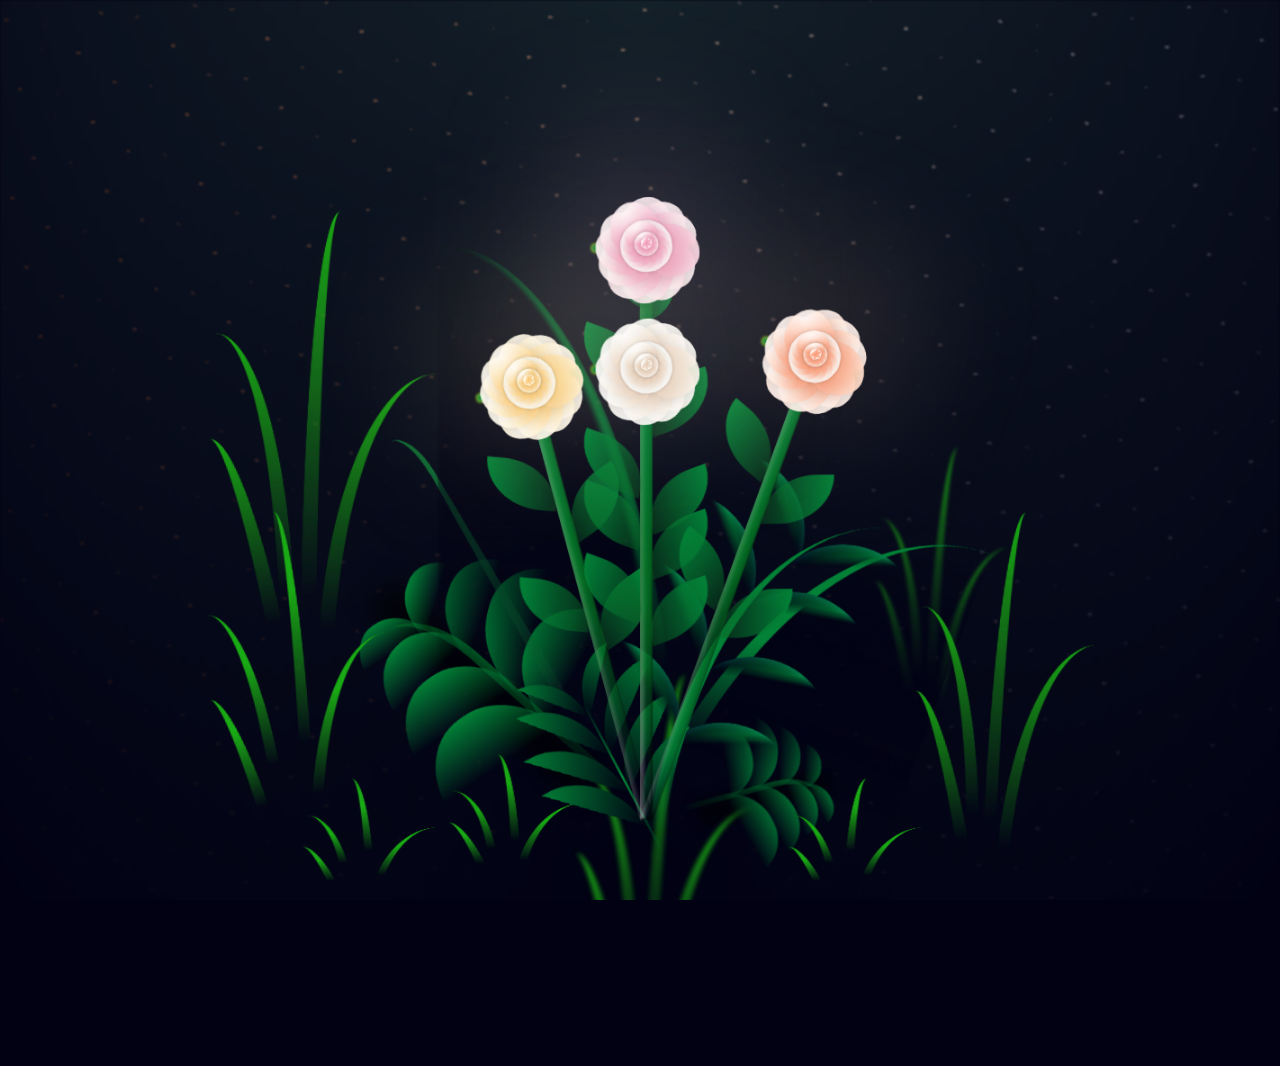
<file: index.html>
<!DOCTYPE html>
<html lang="en">
<head>
  <meta charset="UTF-8">
  <title>Sunny the Queen</title>
  <link rel="preconnect" href="https://fonts.googleapis.com">
  <link rel="preconnect" href="https://fonts.gstatic.com" crossorigin>
  <link href="https://fonts.googleapis.com/css2?family=Cormorant+Garamond:wght@400;600;700&display=swap" rel="stylesheet">
  <link href="https://fonts.googleapis.com/css2?family=Playfair+Display:wght@500;600;700&display=swap" rel="stylesheet">
  <link rel="stylesheet" href="./style.css">
  <link rel="icon" href="data:image/svg+xml,<svg xmlns=%22http://www.w3.org/2000/svg%22 viewBox=%220 0 100 100%22><text y=%22.9em%22 font-size=%2290%22>👑</text></svg>">


</head>
<body class="container">
  
  <div class="night"></div>
  <div class="valentine-question">
    <p class="valentine-text valentine-text--typewriter">Hey cutie, this Valentine, can you be the 1 4 me?</p>
    <div class="valentine-actions">
      <button class="valentine-btn valentine-yes" type="button">Yes</button>
      <button class="valentine-btn valentine-no" type="button">No</button>
    </div>
  </div>
  <div class="flowers">
    <div class="flower flower--1">
      <div class="flower__leafs flower__leafs--1">
        <div class="flower__leaf flower__leaf--1"></div>
        <div class="flower__leaf flower__leaf--2"></div>
        <div class="flower__leaf flower__leaf--3"></div>
        <div class="flower__leaf flower__leaf--4"></div>
        <div class="flower__leaf flower__leaf--5"></div>
        <div class="flower__leaf flower__leaf--6"></div>
        <div class="flower__leaf flower__leaf--7"></div>
        <div class="flower__leaf flower__leaf--8"></div>
        <div class="flower__leaf flower__leaf--9"></div>
        <div class="flower__leaf flower__leaf--10"></div>
        <div class="flower__leaf flower__leaf--11"></div>
        <div class="flower__leaf flower__leaf--12"></div>
        <div class="flower__leaf flower__leaf--13"></div>
        <div class="flower__leaf flower__leaf--14"></div>
        <div class="flower__leaf flower__leaf--15"></div>
        <div class="flower__leaf flower__leaf--16"></div>
        <div class="flower__leaf flower__leaf--17"></div>
        <div class="flower__leaf flower__leaf--18"></div>
        <div class="flower__leaf flower__leaf--19"></div>
        <div class="flower__leaf flower__leaf--20"></div>
        <div class="flower__leaf flower__leaf--21"></div>
        <div class="flower__leaf flower__leaf--22"></div>
        <div class="flower__leaf flower__leaf--23"></div>
        <div class="flower__leaf flower__leaf--24"></div>
        <div class="flower__leaf flower__leaf--25"></div>
        <div class="flower__leaf flower__leaf--26"></div>
        <div class="flower__leaf flower__leaf--27"></div>
        <div class="flower__leaf flower__leaf--28"></div>
        <div class="flower__leaf flower__leaf--29"></div>
        <div class="flower__leaf flower__leaf--30"></div>
        <div class="flower__leaf flower__leaf--31"></div>
        <div class="flower__leaf flower__leaf--32"></div>
        <div class="flower__leaf flower__leaf--33"></div>
        <div class="flower__leaf flower__leaf--34"></div>
        <div class="flower__leaf flower__leaf--35"></div>
        <div class="flower__leaf flower__leaf--36"></div>
        <div class="flower__leaf flower__leaf--37"></div>
        <div class="flower__leaf flower__leaf--38"></div>
        <div class="flower__leaf flower__leaf--39"></div>
        <div class="flower__leaf flower__leaf--40"></div>
        <div class="flower__leaf flower__leaf--41"></div>
        <div class="flower__leaf flower__leaf--42"></div>
        <div class="flower__white-circle"></div>

        <div class="flower__light flower__light--1"></div>
        <div class="flower__light flower__light--2"></div>
        <div class="flower__light flower__light--3"></div>
        <div class="flower__light flower__light--4"></div>
        <div class="flower__light flower__light--5"></div>
        <div class="flower__light flower__light--6"></div>
        <div class="flower__light flower__light--7"></div>
        <div class="flower__light flower__light--8"></div>

      </div>
      <div class="flower__line">
        <div class="flower__line__leaf flower__line__leaf--1"></div>
        <div class="flower__line__leaf flower__line__leaf--2"></div>
        <div class="flower__line__leaf flower__line__leaf--3"></div>
        <div class="flower__line__leaf flower__line__leaf--4"></div>
        <div class="flower__line__leaf flower__line__leaf--5"></div>
        <div class="flower__line__leaf flower__line__leaf--6"></div>
      </div>
    </div>

    <div class="flower flower--2">
      <div class="flower__leafs flower__leafs--2">
        <div class="flower__leaf flower__leaf--1"></div>
        <div class="flower__leaf flower__leaf--2"></div>
        <div class="flower__leaf flower__leaf--3"></div>
        <div class="flower__leaf flower__leaf--4"></div>
        <div class="flower__leaf flower__leaf--5"></div>
        <div class="flower__leaf flower__leaf--6"></div>
        <div class="flower__leaf flower__leaf--7"></div>
        <div class="flower__leaf flower__leaf--8"></div>
        <div class="flower__leaf flower__leaf--9"></div>
        <div class="flower__leaf flower__leaf--10"></div>
        <div class="flower__leaf flower__leaf--11"></div>
        <div class="flower__leaf flower__leaf--12"></div>
        <div class="flower__leaf flower__leaf--13"></div>
        <div class="flower__leaf flower__leaf--14"></div>
        <div class="flower__leaf flower__leaf--15"></div>
        <div class="flower__leaf flower__leaf--16"></div>
        <div class="flower__leaf flower__leaf--17"></div>
        <div class="flower__leaf flower__leaf--18"></div>
        <div class="flower__leaf flower__leaf--19"></div>
        <div class="flower__leaf flower__leaf--20"></div>
        <div class="flower__leaf flower__leaf--21"></div>
        <div class="flower__leaf flower__leaf--22"></div>
        <div class="flower__leaf flower__leaf--23"></div>
        <div class="flower__leaf flower__leaf--24"></div>
        <div class="flower__leaf flower__leaf--25"></div>
        <div class="flower__leaf flower__leaf--26"></div>
        <div class="flower__leaf flower__leaf--27"></div>
        <div class="flower__leaf flower__leaf--28"></div>
        <div class="flower__leaf flower__leaf--29"></div>
        <div class="flower__leaf flower__leaf--30"></div>
        <div class="flower__leaf flower__leaf--31"></div>
        <div class="flower__leaf flower__leaf--32"></div>
        <div class="flower__leaf flower__leaf--33"></div>
        <div class="flower__leaf flower__leaf--34"></div>
        <div class="flower__leaf flower__leaf--35"></div>
        <div class="flower__leaf flower__leaf--36"></div>
        <div class="flower__leaf flower__leaf--37"></div>
        <div class="flower__leaf flower__leaf--38"></div>
        <div class="flower__leaf flower__leaf--39"></div>
        <div class="flower__leaf flower__leaf--40"></div>
        <div class="flower__leaf flower__leaf--41"></div>
        <div class="flower__leaf flower__leaf--42"></div>
        <div class="flower__white-circle"></div>

        <div class="flower__light flower__light--1"></div>
        <div class="flower__light flower__light--2"></div>
        <div class="flower__light flower__light--3"></div>
        <div class="flower__light flower__light--4"></div>
        <div class="flower__light flower__light--5"></div>
        <div class="flower__light flower__light--6"></div>
        <div class="flower__light flower__light--7"></div>
        <div class="flower__light flower__light--8"></div>

      </div>
      <div class="flower__line">
        <div class="flower__line__leaf flower__line__leaf--1"></div>
        <div class="flower__line__leaf flower__line__leaf--2"></div>
        <div class="flower__line__leaf flower__line__leaf--3"></div>
        <div class="flower__line__leaf flower__line__leaf--4"></div>
      </div>
    </div>

    <div class="flower flower--3">
      <div class="flower__leafs flower__leafs--3">
        <div class="flower__leaf flower__leaf--1"></div>
        <div class="flower__leaf flower__leaf--2"></div>
        <div class="flower__leaf flower__leaf--3"></div>
        <div class="flower__leaf flower__leaf--4"></div>
        <div class="flower__leaf flower__leaf--5"></div>
        <div class="flower__leaf flower__leaf--6"></div>
        <div class="flower__leaf flower__leaf--7"></div>
        <div class="flower__leaf flower__leaf--8"></div>
        <div class="flower__leaf flower__leaf--9"></div>
        <div class="flower__leaf flower__leaf--10"></div>
        <div class="flower__leaf flower__leaf--11"></div>
        <div class="flower__leaf flower__leaf--12"></div>
        <div class="flower__leaf flower__leaf--13"></div>
        <div class="flower__leaf flower__leaf--14"></div>
        <div class="flower__leaf flower__leaf--15"></div>
        <div class="flower__leaf flower__leaf--16"></div>
        <div class="flower__leaf flower__leaf--17"></div>
        <div class="flower__leaf flower__leaf--18"></div>
        <div class="flower__leaf flower__leaf--19"></div>
        <div class="flower__leaf flower__leaf--20"></div>
        <div class="flower__leaf flower__leaf--21"></div>
        <div class="flower__leaf flower__leaf--22"></div>
        <div class="flower__leaf flower__leaf--23"></div>
        <div class="flower__leaf flower__leaf--24"></div>
        <div class="flower__leaf flower__leaf--25"></div>
        <div class="flower__leaf flower__leaf--26"></div>
        <div class="flower__leaf flower__leaf--27"></div>
        <div class="flower__leaf flower__leaf--28"></div>
        <div class="flower__leaf flower__leaf--29"></div>
        <div class="flower__leaf flower__leaf--30"></div>
        <div class="flower__leaf flower__leaf--31"></div>
        <div class="flower__leaf flower__leaf--32"></div>
        <div class="flower__leaf flower__leaf--33"></div>
        <div class="flower__leaf flower__leaf--34"></div>
        <div class="flower__leaf flower__leaf--35"></div>
        <div class="flower__leaf flower__leaf--36"></div>
        <div class="flower__leaf flower__leaf--37"></div>
        <div class="flower__leaf flower__leaf--38"></div>
        <div class="flower__leaf flower__leaf--39"></div>
        <div class="flower__leaf flower__leaf--40"></div>
        <div class="flower__leaf flower__leaf--41"></div>
        <div class="flower__leaf flower__leaf--42"></div>
        <div class="flower__white-circle"></div>

        <div class="flower__light flower__light--1"></div>
        <div class="flower__light flower__light--2"></div>
        <div class="flower__light flower__light--3"></div>
        <div class="flower__light flower__light--4"></div>
        <div class="flower__light flower__light--5"></div>
        <div class="flower__light flower__light--6"></div>
        <div class="flower__light flower__light--7"></div>
        <div class="flower__light flower__light--8"></div>

      </div>
      <div class="flower__line">
        <div class="flower__line__leaf flower__line__leaf--1"></div>
        <div class="flower__line__leaf flower__line__leaf--2"></div>
        <div class="flower__line__leaf flower__line__leaf--3"></div>
        <div class="flower__line__leaf flower__line__leaf--4"></div>
      </div>
    </div>
    <div class="flower flower--4">
      <div class="flower__leafs flower__leafs--3">
        <div class="flower__leaf flower__leaf--1"></div>
        <div class="flower__leaf flower__leaf--2"></div>
        <div class="flower__leaf flower__leaf--3"></div>
        <div class="flower__leaf flower__leaf--4"></div>
        <div class="flower__leaf flower__leaf--5"></div>
        <div class="flower__leaf flower__leaf--6"></div>
        <div class="flower__leaf flower__leaf--7"></div>
        <div class="flower__leaf flower__leaf--8"></div>
        <div class="flower__leaf flower__leaf--9"></div>
        <div class="flower__leaf flower__leaf--10"></div>
        <div class="flower__leaf flower__leaf--11"></div>
        <div class="flower__leaf flower__leaf--12"></div>
        <div class="flower__leaf flower__leaf--13"></div>
        <div class="flower__leaf flower__leaf--14"></div>
        <div class="flower__leaf flower__leaf--15"></div>
        <div class="flower__leaf flower__leaf--16"></div>
        <div class="flower__leaf flower__leaf--17"></div>
        <div class="flower__leaf flower__leaf--18"></div>
        <div class="flower__leaf flower__leaf--19"></div>
        <div class="flower__leaf flower__leaf--20"></div>
        <div class="flower__leaf flower__leaf--21"></div>
        <div class="flower__leaf flower__leaf--22"></div>
        <div class="flower__leaf flower__leaf--23"></div>
        <div class="flower__leaf flower__leaf--24"></div>
        <div class="flower__leaf flower__leaf--25"></div>
        <div class="flower__leaf flower__leaf--26"></div>
        <div class="flower__leaf flower__leaf--27"></div>
        <div class="flower__leaf flower__leaf--28"></div>
        <div class="flower__leaf flower__leaf--29"></div>
        <div class="flower__leaf flower__leaf--30"></div>
        <div class="flower__leaf flower__leaf--31"></div>
        <div class="flower__leaf flower__leaf--32"></div>
        <div class="flower__leaf flower__leaf--33"></div>
        <div class="flower__leaf flower__leaf--34"></div>
        <div class="flower__leaf flower__leaf--35"></div>
        <div class="flower__leaf flower__leaf--36"></div>
        <div class="flower__leaf flower__leaf--37"></div>
        <div class="flower__leaf flower__leaf--38"></div>
        <div class="flower__leaf flower__leaf--39"></div>
        <div class="flower__leaf flower__leaf--40"></div>
        <div class="flower__leaf flower__leaf--41"></div>
        <div class="flower__leaf flower__leaf--42"></div>
        <div class="flower__white-circle"></div>

        <div class="flower__light flower__light--1"></div>
        <div class="flower__light flower__light--2"></div>
        <div class="flower__light flower__light--3"></div>
        <div class="flower__light flower__light--4"></div>
        <div class="flower__light flower__light--5"></div>
        <div class="flower__light flower__light--6"></div>
        <div class="flower__light flower__light--7"></div>
        <div class="flower__light flower__light--8"></div>

      </div>
      <div class="flower__line">
        <div class="flower__line__leaf flower__line__leaf--1"></div>
        <div class="flower__line__leaf flower__line__leaf--2"></div>
        <div class="flower__line__leaf flower__line__leaf--3"></div>
        <div class="flower__line__leaf flower__line__leaf--4"></div>
      </div>
    </div>

    <div class="grow-ans" style="--d:1.2s">
      <div class="flower__g-long">
        <div class="flower__g-long__top"></div>
        <div class="flower__g-long__bottom"></div>
      </div>
    </div>

    <div class="growing-grass">
      <div class="flower__grass flower__grass--1">
        <div class="flower__grass--top"></div>
        <div class="flower__grass--bottom"></div>
        <div class="flower__grass__leaf flower__grass__leaf--1"></div>
        <div class="flower__grass__leaf flower__grass__leaf--2"></div>
        <div class="flower__grass__leaf flower__grass__leaf--3"></div>
        <div class="flower__grass__leaf flower__grass__leaf--4"></div>
        <div class="flower__grass__leaf flower__grass__leaf--5"></div>
        <div class="flower__grass__leaf flower__grass__leaf--6"></div>
        <div class="flower__grass__leaf flower__grass__leaf--7"></div>
        <div class="flower__grass__leaf flower__grass__leaf--8"></div>
        <div class="flower__grass__overlay"></div>
      </div>
    </div>

    <div class="growing-grass">
      <div class="flower__grass flower__grass--2">
        <div class="flower__grass--top"></div>
        <div class="flower__grass--bottom"></div>
        <div class="flower__grass__leaf flower__grass__leaf--1"></div>
        <div class="flower__grass__leaf flower__grass__leaf--2"></div>
        <div class="flower__grass__leaf flower__grass__leaf--3"></div>
        <div class="flower__grass__leaf flower__grass__leaf--4"></div>
        <div class="flower__grass__leaf flower__grass__leaf--5"></div>
        <div class="flower__grass__leaf flower__grass__leaf--6"></div>
        <div class="flower__grass__leaf flower__grass__leaf--7"></div>
        <div class="flower__grass__leaf flower__grass__leaf--8"></div>
        <div class="flower__grass__overlay"></div>
      </div>
    </div>

    <div class="grow-ans" style="--d:2.4s">
      <div class="flower__g-right flower__g-right--1">
        <div class="leaf"></div>
      </div>
    </div>

    <div class="grow-ans" style="--d:2.8s">
      <div class="flower__g-right flower__g-right--2">
        <div class="leaf"></div>
      </div>
    </div>

    <div class="grow-ans" style="--d:2.8s">
      <div class="flower__g-front">
        <div class="flower__g-front__leaf-wrapper flower__g-front__leaf-wrapper--1">
          <div class="flower__g-front__leaf"></div>
        </div>
        <div class="flower__g-front__leaf-wrapper flower__g-front__leaf-wrapper--2">
          <div class="flower__g-front__leaf"></div>
        </div>
        <div class="flower__g-front__leaf-wrapper flower__g-front__leaf-wrapper--3">
          <div class="flower__g-front__leaf"></div>
        </div>
        <div class="flower__g-front__leaf-wrapper flower__g-front__leaf-wrapper--4">
          <div class="flower__g-front__leaf"></div>
        </div>
        <div class="flower__g-front__leaf-wrapper flower__g-front__leaf-wrapper--5">
          <div class="flower__g-front__leaf"></div>
        </div>
        <div class="flower__g-front__leaf-wrapper flower__g-front__leaf-wrapper--6">
          <div class="flower__g-front__leaf"></div>
        </div>
        <div class="flower__g-front__leaf-wrapper flower__g-front__leaf-wrapper--7">
          <div class="flower__g-front__leaf"></div>
        </div>
        <div class="flower__g-front__leaf-wrapper flower__g-front__leaf-wrapper--8">
          <div class="flower__g-front__leaf"></div>
        </div>
        <div class="flower__g-front__line"></div>
      </div>
    </div>

    <div class="grow-ans" style="--d:3.2s">
      <div class="flower__g-fr">
        <div class="leaf"></div>
        <div class="flower__g-fr__leaf flower__g-fr__leaf--1"></div>
        <div class="flower__g-fr__leaf flower__g-fr__leaf--2"></div>
        <div class="flower__g-fr__leaf flower__g-fr__leaf--3"></div>
        <div class="flower__g-fr__leaf flower__g-fr__leaf--4"></div>
        <div class="flower__g-fr__leaf flower__g-fr__leaf--5"></div>
        <div class="flower__g-fr__leaf flower__g-fr__leaf--6"></div>
        <div class="flower__g-fr__leaf flower__g-fr__leaf--7"></div>
        <div class="flower__g-fr__leaf flower__g-fr__leaf--8"></div>
      </div>
    </div>

    <div class="long-g long-g--0">
      <div class="grow-ans" style="--d:3s">
        <div class="leaf leaf--0"></div>
      </div>
      <div class="grow-ans" style="--d:2.2s">
        <div class="leaf leaf--1"></div>
      </div>
      <div class="grow-ans" style="--d:3.4s">
        <div class="leaf leaf--2"></div>
      </div>
      <div class="grow-ans" style="--d:3.6s">
        <div class="leaf leaf--3"></div>
      </div>
    </div>

    <div class="long-g long-g--1">
      <div class="grow-ans" style="--d:3.6s">
        <div class="leaf leaf--0"></div>
      </div>
      <div class="grow-ans" style="--d:3.8s">
        <div class="leaf leaf--1"></div>
      </div>
      <div class="grow-ans" style="--d:4s">
        <div class="leaf leaf--2"></div>
      </div>
      <div class="grow-ans" style="--d:4.2s">
        <div class="leaf leaf--3"></div>
      </div>
    </div>

    <div class="long-g long-g--2">
      <div class="grow-ans" style="--d:4s">
        <div class="leaf leaf--0"></div>
      </div>
      <div class="grow-ans" style="--d:4.2s">
        <div class="leaf leaf--1"></div>
      </div>
      <div class="grow-ans" style="--d:4.4s">
        <div class="leaf leaf--2"></div>
      </div>
      <div class="grow-ans" style="--d:4.6s">
        <div class="leaf leaf--3"></div>
      </div>
    </div>

    <div class="long-g long-g--3">
      <div class="grow-ans" style="--d:4s">
        <div class="leaf leaf--0"></div>
      </div>
      <div class="grow-ans" style="--d:4.2s">
        <div class="leaf leaf--1"></div>
      </div>
      <div class="grow-ans" style="--d:3s">
        <div class="leaf leaf--2"></div>
      </div>
      <div class="grow-ans" style="--d:3.6s">
        <div class="leaf leaf--3"></div>
      </div>
    </div>

    <div class="long-g long-g--4">
      <div class="grow-ans" style="--d:4s">
        <div class="leaf leaf--0"></div>
      </div>
      <div class="grow-ans" style="--d:4.2s">
        <div class="leaf leaf--1"></div>
      </div>
      <div class="grow-ans" style="--d:3s">
        <div class="leaf leaf--2"></div>
      </div>
      <div class="grow-ans" style="--d:3.6s">
        <div class="leaf leaf--3"></div>
      </div>
    </div>

    <div class="long-g long-g--5">
      <div class="grow-ans" style="--d:4s">
        <div class="leaf leaf--0"></div>
      </div>
      <div class="grow-ans" style="--d:4.2s">
        <div class="leaf leaf--1"></div>
      </div>
      <div class="grow-ans" style="--d:3s">
        <div class="leaf leaf--2"></div>
      </div>
      <div class="grow-ans" style="--d:3.6s">
        <div class="leaf leaf--3"></div>
      </div>
    </div>

    <div class="long-g long-g--6">
      <div class="grow-ans" style="--d:4.2s">
        <div class="leaf leaf--0"></div>
      </div>
      <div class="grow-ans" style="--d:4.4s">
        <div class="leaf leaf--1"></div>
      </div>
      <div class="grow-ans" style="--d:4.6s">
        <div class="leaf leaf--2"></div>
      </div>
      <div class="grow-ans" style="--d:4.8s">
        <div class="leaf leaf--3"></div>
      </div>
    </div>

    <div class="long-g long-g--7">
      <div class="grow-ans" style="--d:3s">
        <div class="leaf leaf--0"></div>
      </div>
      <div class="grow-ans" style="--d:3.2s">
        <div class="leaf leaf--1"></div>
      </div>
      <div class="grow-ans" style="--d:3.5s">
        <div class="leaf leaf--2"></div>
      </div>
      <div class="grow-ans" style="--d:3.6s">
        <div class="leaf leaf--3"></div>
      </div>
    </div>
  </div>
  <script src="./script.js"></script>
  <div class="bubbles">
    <div class="bubble"><svg class="heart" viewBox="0 0 32 32">
        <title>heart22</title>
        <path d="M23.6 2c-3.363 0-6.258 2.736-7.599 5.594-1.342-2.858-4.237-5.594-7.601-5.594-4.637 0-8.4 3.764-8.4 8.401 0 9.433 9.516 11.906 16.001 21.232 6.13-9.268 15.999-12.1 15.999-21.232 0-4.637-3.763-8.401-8.4-8.401z"></path>
      </svg>
    </div>
    <div class="bubble"><svg class="heart" viewBox="0 0 32 32">
        <title>heart22</title>
        <path d="M23.6 2c-3.363 0-6.258 2.736-7.599 5.594-1.342-2.858-4.237-5.594-7.601-5.594-4.637 0-8.4 3.764-8.4 8.401 0 9.433 9.516 11.906 16.001 21.232 6.13-9.268 15.999-12.1 15.999-21.232 0-4.637-3.763-8.401-8.4-8.401z"></path>
      </svg>
    </div>
    <div class="bubble"><svg class="heart" viewBox="0 0 32 32">
        <title>heart22</title>
        <path d="M23.6 2c-3.363 0-6.258 2.736-7.599 5.594-1.342-2.858-4.237-5.594-7.601-5.594-4.637 0-8.4 3.764-8.4 8.401 0 9.433 9.516 11.906 16.001 21.232 6.13-9.268 15.999-12.1 15.999-21.232 0-4.637-3.763-8.401-8.4-8.401z"></path>
      </svg>
    </div>
    <div class="bubble"><svg class="heart" viewBox="0 0 32 32">
        <title>heart22</title>
        <path d="M23.6 2c-3.363 0-6.258 2.736-7.599 5.594-1.342-2.858-4.237-5.594-7.601-5.594-4.637 0-8.4 3.764-8.4 8.401 0 9.433 9.516 11.906 16.001 21.232 6.13-9.268 15.999-12.1 15.999-21.232 0-4.637-3.763-8.401-8.4-8.401z"></path>
      </svg>
    </div>
    <div class="bubble"><svg class="heart" viewBox="0 0 32 32">
        <title>heart22</title>
        <path d="M23.6 2c-3.363 0-6.258 2.736-7.599 5.594-1.342-2.858-4.237-5.594-7.601-5.594-4.637 0-8.4 3.764-8.4 8.401 0 9.433 9.516 11.906 16.001 21.232 6.13-9.268 15.999-12.1 15.999-21.232 0-4.637-3.763-8.401-8.4-8.401z"></path>
      </svg>
    </div>
    <div class="bubble"><svg class="heart" viewBox="0 0 32 32">
        <title>heart22</title>
        <path d="M23.6 2c-3.363 0-6.258 2.736-7.599 5.594-1.342-2.858-4.237-5.594-7.601-5.594-4.637 0-8.4 3.764-8.4 8.401 0 9.433 9.516 11.906 16.001 21.232 6.13-9.268 15.999-12.1 15.999-21.232 0-4.637-3.763-8.401-8.4-8.401z"></path>
      </svg>
    </div>
    <div class="bubble"><svg class="heart" viewBox="0 0 32 32">
        <title>heart22</title>
        <path d="M23.6 2c-3.363 0-6.258 2.736-7.599 5.594-1.342-2.858-4.237-5.594-7.601-5.594-4.637 0-8.4 3.764-8.4 8.401 0 9.433 9.516 11.906 16.001 21.232 6.13-9.268 15.999-12.1 15.999-21.232 0-4.637-3.763-8.401-8.4-8.401z"></path>
      </svg>
    </div>
    <div class="bubble"><svg class="heart" viewBox="0 0 32 32">
        <title>heart22</title>
        <path d="M23.6 2c-3.363 0-6.258 2.736-7.599 5.594-1.342-2.858-4.237-5.594-7.601-5.594-4.637 0-8.4 3.764-8.4 8.401 0 9.433 9.516 11.906 16.001 21.232 6.13-9.268 15.999-12.1 15.999-21.232 0-4.637-3.763-8.401-8.4-8.401z"></path>
      </svg>
    </div>
    <div class="bubble"><svg class="heart" viewBox="0 0 32 32">
        <title>heart22</title>
        <path d="M23.6 2c-3.363 0-6.258 2.736-7.599 5.594-1.342-2.858-4.237-5.594-7.601-5.594-4.637 0-8.4 3.764-8.4 8.401 0 9.433 9.516 11.906 16.001 21.232 6.13-9.268 15.999-12.1 15.999-21.232 0-4.637-3.763-8.401-8.4-8.401z"></path>
      </svg>
    </div>
    <div class="bubble"><svg class="heart" viewBox="0 0 32 32">
        <title>heart22</title>
        <path d="M23.6 2c-3.363 0-6.258 2.736-7.599 5.594-1.342-2.858-4.237-5.594-7.601-5.594-4.637 0-8.4 3.764-8.4 8.401 0 9.433 9.516 11.906 16.001 21.232 6.13-9.268 15.999-12.1 15.999-21.232 0-4.637-3.763-8.401-8.4-8.401z"></path>
      </svg>
    </div>
    <div class="bubble"><svg class="heart" viewBox="0 0 32 32">
        <title>heart22</title>
        <path d="M23.6 2c-3.363 0-6.258 2.736-7.599 5.594-1.342-2.858-4.237-5.594-7.601-5.594-4.637 0-8.4 3.764-8.4 8.401 0 9.433 9.516 11.906 16.001 21.232 6.13-9.268 15.999-12.1 15.999-21.232 0-4.637-3.763-8.401-8.4-8.401z"></path>
      </svg>
    </div>
    <div class="bubble"><svg class="heart" viewBox="0 0 32 32">
        <title>heart22</title>
        <path d="M23.6 2c-3.363 0-6.258 2.736-7.599 5.594-1.342-2.858-4.237-5.594-7.601-5.594-4.637 0-8.4 3.764-8.4 8.401 0 9.433 9.516 11.906 16.001 21.232 6.13-9.268 15.999-12.1 15.999-21.232 0-4.637-3.763-8.401-8.4-8.401z"></path>
      </svg>
    </div>
    <div class="bubble"><svg class="heart" viewBox="0 0 32 32">
        <title>heart22</title>
        <path d="M23.6 2c-3.363 0-6.258 2.736-7.599 5.594-1.342-2.858-4.237-5.594-7.601-5.594-4.637 0-8.4 3.764-8.4 8.401 0 9.433 9.516 11.906 16.001 21.232 6.13-9.268 15.999-12.1 15.999-21.232 0-4.637-3.763-8.401-8.4-8.401z"></path>
      </svg>
    </div>
    <div class="bubble"><svg class="heart" viewBox="0 0 32 32">
        <title>heart22</title>
        <path d="M23.6 2c-3.363 0-6.258 2.736-7.599 5.594-1.342-2.858-4.237-5.594-7.601-5.594-4.637 0-8.4 3.764-8.4 8.401 0 9.433 9.516 11.906 16.001 21.232 6.13-9.268 15.999-12.1 15.999-21.232 0-4.637-3.763-8.401-8.4-8.401z"></path>
      </svg>
    </div>
    <div class="bubble"><svg class="heart" viewBox="0 0 32 32">
        <title>heart22</title>
        <path d="M23.6 2c-3.363 0-6.258 2.736-7.599 5.594-1.342-2.858-4.237-5.594-7.601-5.594-4.637 0-8.4 3.764-8.4 8.401 0 9.433 9.516 11.906 16.001 21.232 6.13-9.268 15.999-12.1 15.999-21.232 0-4.637-3.763-8.401-8.4-8.401z"></path>
      </svg>
    </div>
    <div class="bubble"><svg class="heart" viewBox="0 0 32 32">
        <title>heart22</title>
        <path d="M23.6 2c-3.363 0-6.258 2.736-7.599 5.594-1.342-2.858-4.237-5.594-7.601-5.594-4.637 0-8.4 3.764-8.4 8.401 0 9.433 9.516 11.906 16.001 21.232 6.13-9.268 15.999-12.1 15.999-21.232 0-4.637-3.763-8.401-8.4-8.401z"></path>
      </svg>
    </div>
    <div class="bubble"><svg class="heart" viewBox="0 0 32 32">
        <title>heart22</title>
        <path d="M23.6 2c-3.363 0-6.258 2.736-7.599 5.594-1.342-2.858-4.237-5.594-7.601-5.594-4.637 0-8.4 3.764-8.4 8.401 0 9.433 9.516 11.906 16.001 21.232 6.13-9.268 15.999-12.1 15.999-21.232 0-4.637-3.763-8.401-8.4-8.401z"></path>
      </svg>
    </div>
    <div class="bubble"><svg class="heart" viewBox="0 0 32 32">
        <title>heart22</title>
        <path d="M23.6 2c-3.363 0-6.258 2.736-7.599 5.594-1.342-2.858-4.237-5.594-7.601-5.594-4.637 0-8.4 3.764-8.4 8.401 0 9.433 9.516 11.906 16.001 21.232 6.13-9.268 15.999-12.1 15.999-21.232 0-4.637-3.763-8.401-8.4-8.401z"></path>
      </svg>
    </div>
    <div class="bubble"><svg class="heart" viewBox="0 0 32 32">
        <title>heart22</title>
        <path d="M23.6 2c-3.363 0-6.258 2.736-7.599 5.594-1.342-2.858-4.237-5.594-7.601-5.594-4.637 0-8.4 3.764-8.4 8.401 0 9.433 9.516 11.906 16.001 21.232 6.13-9.268 15.999-12.1 15.999-21.232 0-4.637-3.763-8.401-8.4-8.401z"></path>
      </svg>
    </div>
    <div class="bubble"><svg class="heart" viewBox="0 0 32 32">
        <title>heart22</title>
        <path d="M23.6 2c-3.363 0-6.258 2.736-7.599 5.594-1.342-2.858-4.237-5.594-7.601-5.594-4.637 0-8.4 3.764-8.4 8.401 0 9.433 9.516 11.906 16.001 21.232 6.13-9.268 15.999-12.1 15.999-21.232 0-4.637-3.763-8.401-8.4-8.401z"></path>
      </svg>
    </div>
    <div class="bubble"><svg class="heart" viewBox="0 0 32 32">
        <title>heart22</title>
        <path d="M23.6 2c-3.363 0-6.258 2.736-7.599 5.594-1.342-2.858-4.237-5.594-7.601-5.594-4.637 0-8.4 3.764-8.4 8.401 0 9.433 9.516 11.906 16.001 21.232 6.13-9.268 15.999-12.1 15.999-21.232 0-4.637-3.763-8.401-8.4-8.401z"></path>
      </svg>
    </div>
    <div class="bubble"><svg class="heart" viewBox="0 0 32 32">
        <title>heart22</title>
        <path d="M23.6 2c-3.363 0-6.258 2.736-7.599 5.594-1.342-2.858-4.237-5.594-7.601-5.594-4.637 0-8.4 3.764-8.4 8.401 0 9.433 9.516 11.906 16.001 21.232 6.13-9.268 15.999-12.1 15.999-21.232 0-4.637-3.763-8.401-8.4-8.401z"></path>
      </svg>
    </div>
    <div class="bubble"><svg class="heart" viewBox="0 0 32 32">
        <title>heart22</title>
        <path d="M23.6 2c-3.363 0-6.258 2.736-7.599 5.594-1.342-2.858-4.237-5.594-7.601-5.594-4.637 0-8.4 3.764-8.4 8.401 0 9.433 9.516 11.906 16.001 21.232 6.13-9.268 15.999-12.1 15.999-21.232 0-4.637-3.763-8.401-8.4-8.401z"></path>
      </svg>
    </div>
    <div class="bubble"><svg class="heart" viewBox="0 0 32 32">
        <title>heart22</title>
        <path d="M23.6 2c-3.363 0-6.258 2.736-7.599 5.594-1.342-2.858-4.237-5.594-7.601-5.594-4.637 0-8.4 3.764-8.4 8.401 0 9.433 9.516 11.906 16.001 21.232 6.13-9.268 15.999-12.1 15.999-21.232 0-4.637-3.763-8.401-8.4-8.401z"></path>
      </svg>
    </div>
    <div class="bubble"><svg class="heart" viewBox="0 0 32 32">
        <title>heart22</title>
        <path d="M23.6 2c-3.363 0-6.258 2.736-7.599 5.594-1.342-2.858-4.237-5.594-7.601-5.594-4.637 0-8.4 3.764-8.4 8.401 0 9.433 9.516 11.906 16.001 21.232 6.13-9.268 15.999-12.1 15.999-21.232 0-4.637-3.763-8.401-8.4-8.401z"></path>
      </svg>
    </div>
    <div class="bubble"><svg class="heart" viewBox="0 0 32 32">
        <title>heart22</title>
        <path d="M23.6 2c-3.363 0-6.258 2.736-7.599 5.594-1.342-2.858-4.237-5.594-7.601-5.594-4.637 0-8.4 3.764-8.4 8.401 0 9.433 9.516 11.906 16.001 21.232 6.13-9.268 15.999-12.1 15.999-21.232 0-4.637-3.763-8.401-8.4-8.401z"></path>
      </svg>
    </div>
    <div class="bubble"><svg class="heart" viewBox="0 0 32 32">
        <title>heart22</title>
        <path d="M23.6 2c-3.363 0-6.258 2.736-7.599 5.594-1.342-2.858-4.237-5.594-7.601-5.594-4.637 0-8.4 3.764-8.4 8.401 0 9.433 9.516 11.906 16.001 21.232 6.13-9.268 15.999-12.1 15.999-21.232 0-4.637-3.763-8.401-8.4-8.401z"></path>
      </svg>
    </div>
    <div class="bubble"><svg class="heart" viewBox="0 0 32 32">
        <title>heart22</title>
        <path d="M23.6 2c-3.363 0-6.258 2.736-7.599 5.594-1.342-2.858-4.237-5.594-7.601-5.594-4.637 0-8.4 3.764-8.4 8.401 0 9.433 9.516 11.906 16.001 21.232 6.13-9.268 15.999-12.1 15.999-21.232 0-4.637-3.763-8.401-8.4-8.401z"></path>
      </svg>
    </div>
    <div class="bubble"><svg class="heart" viewBox="0 0 32 32">
        <title>heart22</title>
        <path d="M23.6 2c-3.363 0-6.258 2.736-7.599 5.594-1.342-2.858-4.237-5.594-7.601-5.594-4.637 0-8.4 3.764-8.4 8.401 0 9.433 9.516 11.906 16.001 21.232 6.13-9.268 15.999-12.1 15.999-21.232 0-4.637-3.763-8.401-8.4-8.401z"></path>
      </svg>
    </div>
    <div class="bubble"><svg class="heart" viewBox="0 0 32 32">
        <title>heart22</title>
        <path d="M23.6 2c-3.363 0-6.258 2.736-7.599 5.594-1.342-2.858-4.237-5.594-7.601-5.594-4.637 0-8.4 3.764-8.4 8.401 0 9.433 9.516 11.906 16.001 21.232 6.13-9.268 15.999-12.1 15.999-21.232 0-4.637-3.763-8.401-8.4-8.401z"></path>
      </svg>
    </div>
    <div class="bubble"><svg class="heart" viewBox="0 0 32 32">
        <title>heart22</title>
        <path d="M23.6 2c-3.363 0-6.258 2.736-7.599 5.594-1.342-2.858-4.237-5.594-7.601-5.594-4.637 0-8.4 3.764-8.4 8.401 0 9.433 9.516 11.906 16.001 21.232 6.13-9.268 15.999-12.1 15.999-21.232 0-4.637-3.763-8.401-8.4-8.401z"></path>
      </svg>
    </div>
    <div class="bubble"><svg class="heart" viewBox="0 0 32 32">
        <title>heart22</title>
        <path d="M23.6 2c-3.363 0-6.258 2.736-7.599 5.594-1.342-2.858-4.237-5.594-7.601-5.594-4.637 0-8.4 3.764-8.4 8.401 0 9.433 9.516 11.906 16.001 21.232 6.13-9.268 15.999-12.1 15.999-21.232 0-4.637-3.763-8.401-8.4-8.401z"></path>
      </svg>
    </div>
    <div class="bubble"><svg class="heart" viewBox="0 0 32 32">
        <title>heart22</title>
        <path d="M23.6 2c-3.363 0-6.258 2.736-7.599 5.594-1.342-2.858-4.237-5.594-7.601-5.594-4.637 0-8.4 3.764-8.4 8.401 0 9.433 9.516 11.906 16.001 21.232 6.13-9.268 15.999-12.1 15.999-21.232 0-4.637-3.763-8.401-8.4-8.401z"></path>
      </svg>
    </div>
    <div class="bubble"><svg class="heart" viewBox="0 0 32 32">
        <title>heart22</title>
        <path d="M23.6 2c-3.363 0-6.258 2.736-7.599 5.594-1.342-2.858-4.237-5.594-7.601-5.594-4.637 0-8.4 3.764-8.4 8.401 0 9.433 9.516 11.906 16.001 21.232 6.13-9.268 15.999-12.1 15.999-21.232 0-4.637-3.763-8.401-8.4-8.401z"></path>
      </svg>
    </div>
    <div class="bubble"><svg class="heart" viewBox="0 0 32 32">
        <title>heart22</title>
        <path d="M23.6 2c-3.363 0-6.258 2.736-7.599 5.594-1.342-2.858-4.237-5.594-7.601-5.594-4.637 0-8.4 3.764-8.4 8.401 0 9.433 9.516 11.906 16.001 21.232 6.13-9.268 15.999-12.1 15.999-21.232 0-4.637-3.763-8.401-8.4-8.401z"></path>
      </svg>
    </div>
    <div class="bubble"><svg class="heart" viewBox="0 0 32 32">
        <title>heart22</title>
        <path d="M23.6 2c-3.363 0-6.258 2.736-7.599 5.594-1.342-2.858-4.237-5.594-7.601-5.594-4.637 0-8.4 3.764-8.4 8.401 0 9.433 9.516 11.906 16.001 21.232 6.13-9.268 15.999-12.1 15.999-21.232 0-4.637-3.763-8.401-8.4-8.401z"></path>
      </svg>
    </div>
    <div class="bubble"><svg class="heart" viewBox="0 0 32 32">
        <title>heart22</title>
        <path d="M23.6 2c-3.363 0-6.258 2.736-7.599 5.594-1.342-2.858-4.237-5.594-7.601-5.594-4.637 0-8.4 3.764-8.4 8.401 0 9.433 9.516 11.906 16.001 21.232 6.13-9.268 15.999-12.1 15.999-21.232 0-4.637-3.763-8.401-8.4-8.401z"></path>
      </svg>
    </div>
    <div class="bubble"><svg class="heart" viewBox="0 0 32 32">
        <title>heart22</title>
        <path d="M23.6 2c-3.363 0-6.258 2.736-7.599 5.594-1.342-2.858-4.237-5.594-7.601-5.594-4.637 0-8.4 3.764-8.4 8.401 0 9.433 9.516 11.906 16.001 21.232 6.13-9.268 15.999-12.1 15.999-21.232 0-4.637-3.763-8.401-8.4-8.401z"></path>
      </svg>
    </div>
    <div class="bubble"><svg class="heart" viewBox="0 0 32 32">
        <title>heart22</title>
        <path d="M23.6 2c-3.363 0-6.258 2.736-7.599 5.594-1.342-2.858-4.237-5.594-7.601-5.594-4.637 0-8.4 3.764-8.4 8.401 0 9.433 9.516 11.906 16.001 21.232 6.13-9.268 15.999-12.1 15.999-21.232 0-4.637-3.763-8.401-8.4-8.401z"></path>
      </svg>
    </div>
    <div class="bubble"><svg class="heart" viewBox="0 0 32 32">
        <title>heart22</title>
        <path d="M23.6 2c-3.363 0-6.258 2.736-7.599 5.594-1.342-2.858-4.237-5.594-7.601-5.594-4.637 0-8.4 3.764-8.4 8.401 0 9.433 9.516 11.906 16.001 21.232 6.13-9.268 15.999-12.1 15.999-21.232 0-4.637-3.763-8.401-8.4-8.401z"></path>
      </svg>
    </div>
    <div class="bubble"><svg class="heart" viewBox="0 0 32 32">
        <title>heart22</title>
        <path d="M23.6 2c-3.363 0-6.258 2.736-7.599 5.594-1.342-2.858-4.237-5.594-7.601-5.594-4.637 0-8.4 3.764-8.4 8.401 0 9.433 9.516 11.906 16.001 21.232 6.13-9.268 15.999-12.1 15.999-21.232 0-4.637-3.763-8.401-8.4-8.401z"></path>
      </svg>
    </div>
    <div class="bubble"><svg class="heart" viewBox="0 0 32 32">
        <title>heart22</title>
        <path d="M23.6 2c-3.363 0-6.258 2.736-7.599 5.594-1.342-2.858-4.237-5.594-7.601-5.594-4.637 0-8.4 3.764-8.4 8.401 0 9.433 9.516 11.906 16.001 21.232 6.13-9.268 15.999-12.1 15.999-21.232 0-4.637-3.763-8.401-8.4-8.401z"></path>
      </svg>
    </div>
    <div class="bubble"><svg class="heart" viewBox="0 0 32 32">
        <title>heart22</title>
        <path d="M23.6 2c-3.363 0-6.258 2.736-7.599 5.594-1.342-2.858-4.237-5.594-7.601-5.594-4.637 0-8.4 3.764-8.4 8.401 0 9.433 9.516 11.906 16.001 21.232 6.13-9.268 15.999-12.1 15.999-21.232 0-4.637-3.763-8.401-8.4-8.401z"></path>
      </svg>
    </div>
    <div class="bubble"><svg class="heart" viewBox="0 0 32 32">
        <title>heart22</title>
        <path d="M23.6 2c-3.363 0-6.258 2.736-7.599 5.594-1.342-2.858-4.237-5.594-7.601-5.594-4.637 0-8.4 3.764-8.4 8.401 0 9.433 9.516 11.906 16.001 21.232 6.13-9.268 15.999-12.1 15.999-21.232 0-4.637-3.763-8.401-8.4-8.401z"></path>
      </svg>
    </div>
    <div class="bubble"><svg class="heart" viewBox="0 0 32 32">
        <title>heart22</title>
        <path d="M23.6 2c-3.363 0-6.258 2.736-7.599 5.594-1.342-2.858-4.237-5.594-7.601-5.594-4.637 0-8.4 3.764-8.4 8.401 0 9.433 9.516 11.906 16.001 21.232 6.13-9.268 15.999-12.1 15.999-21.232 0-4.637-3.763-8.401-8.4-8.401z"></path>
      </svg>
    </div>
    <div class="bubble"><svg class="heart" viewBox="0 0 32 32">
        <title>heart22</title>
        <path d="M23.6 2c-3.363 0-6.258 2.736-7.599 5.594-1.342-2.858-4.237-5.594-7.601-5.594-4.637 0-8.4 3.764-8.4 8.401 0 9.433 9.516 11.906 16.001 21.232 6.13-9.268 15.999-12.1 15.999-21.232 0-4.637-3.763-8.401-8.4-8.401z"></path>
      </svg>
    </div>
    <div class="bubble"><svg class="heart" viewBox="0 0 32 32">
        <title>heart22</title>
        <path d="M23.6 2c-3.363 0-6.258 2.736-7.599 5.594-1.342-2.858-4.237-5.594-7.601-5.594-4.637 0-8.4 3.764-8.4 8.401 0 9.433 9.516 11.906 16.001 21.232 6.13-9.268 15.999-12.1 15.999-21.232 0-4.637-3.763-8.401-8.4-8.401z"></path>
      </svg>
    </div>
    <div class="bubble"><svg class="heart" viewBox="0 0 32 32">
        <title>heart22</title>
        <path d="M23.6 2c-3.363 0-6.258 2.736-7.599 5.594-1.342-2.858-4.237-5.594-7.601-5.594-4.637 0-8.4 3.764-8.4 8.401 0 9.433 9.516 11.906 16.001 21.232 6.13-9.268 15.999-12.1 15.999-21.232 0-4.637-3.763-8.401-8.4-8.401z"></path>
      </svg>
    </div>
    <div class="bubble"><svg class="heart" viewBox="0 0 32 32">
        <title>heart22</title>
        <path d="M23.6 2c-3.363 0-6.258 2.736-7.599 5.594-1.342-2.858-4.237-5.594-7.601-5.594-4.637 0-8.4 3.764-8.4 8.401 0 9.433 9.516 11.906 16.001 21.232 6.13-9.268 15.999-12.1 15.999-21.232 0-4.637-3.763-8.401-8.4-8.401z"></path>
      </svg>
    </div>
    <div class="bubble"><svg class="heart" viewBox="0 0 32 32">
        <title>heart22</title>
        <path d="M23.6 2c-3.363 0-6.258 2.736-7.599 5.594-1.342-2.858-4.237-5.594-7.601-5.594-4.637 0-8.4 3.764-8.4 8.401 0 9.433 9.516 11.906 16.001 21.232 6.13-9.268 15.999-12.1 15.999-21.232 0-4.637-3.763-8.401-8.4-8.401z"></path>
      </svg>
    </div>
    <div class="bubble"><svg class="heart" viewBox="0 0 32 32">
        <title>heart22</title>
        <path d="M23.6 2c-3.363 0-6.258 2.736-7.599 5.594-1.342-2.858-4.237-5.594-7.601-5.594-4.637 0-8.4 3.764-8.4 8.401 0 9.433 9.516 11.906 16.001 21.232 6.13-9.268 15.999-12.1 15.999-21.232 0-4.637-3.763-8.401-8.4-8.401z"></path>
      </svg>
    </div>
    <div class="bubble"><svg class="heart" viewBox="0 0 32 32">
        <title>heart22</title>
        <path d="M23.6 2c-3.363 0-6.258 2.736-7.599 5.594-1.342-2.858-4.237-5.594-7.601-5.594-4.637 0-8.4 3.764-8.4 8.401 0 9.433 9.516 11.906 16.001 21.232 6.13-9.268 15.999-12.1 15.999-21.232 0-4.637-3.763-8.401-8.4-8.401z"></path>
      </svg>
    </div>
    <div class="bubble"><svg class="heart" viewBox="0 0 32 32">
        <title>heart22</title>
        <path d="M23.6 2c-3.363 0-6.258 2.736-7.599 5.594-1.342-2.858-4.237-5.594-7.601-5.594-4.637 0-8.4 3.764-8.4 8.401 0 9.433 9.516 11.906 16.001 21.232 6.13-9.268 15.999-12.1 15.999-21.232 0-4.637-3.763-8.401-8.4-8.401z"></path>
      </svg>
    </div>
    <div class="bubble"><svg class="heart" viewBox="0 0 32 32">
        <title>heart22</title>
        <path d="M23.6 2c-3.363 0-6.258 2.736-7.599 5.594-1.342-2.858-4.237-5.594-7.601-5.594-4.637 0-8.4 3.764-8.4 8.401 0 9.433 9.516 11.906 16.001 21.232 6.13-9.268 15.999-12.1 15.999-21.232 0-4.637-3.763-8.401-8.4-8.401z"></path>
      </svg>
    </div>
    <div class="bubble"><svg class="heart" viewBox="0 0 32 32">
        <title>heart22</title>
        <path d="M23.6 2c-3.363 0-6.258 2.736-7.599 5.594-1.342-2.858-4.237-5.594-7.601-5.594-4.637 0-8.4 3.764-8.4 8.401 0 9.433 9.516 11.906 16.001 21.232 6.13-9.268 15.999-12.1 15.999-21.232 0-4.637-3.763-8.401-8.4-8.401z"></path>
      </svg>
    </div>
    <div class="bubble"><svg class="heart" viewBox="0 0 32 32">
        <title>heart22</title>
        <path d="M23.6 2c-3.363 0-6.258 2.736-7.599 5.594-1.342-2.858-4.237-5.594-7.601-5.594-4.637 0-8.4 3.764-8.4 8.401 0 9.433 9.516 11.906 16.001 21.232 6.13-9.268 15.999-12.1 15.999-21.232 0-4.637-3.763-8.401-8.4-8.401z"></path>
      </svg>
    </div>
    <div class="bubble"><svg class="heart" viewBox="0 0 32 32">
        <title>heart22</title>
        <path d="M23.6 2c-3.363 0-6.258 2.736-7.599 5.594-1.342-2.858-4.237-5.594-7.601-5.594-4.637 0-8.4 3.764-8.4 8.401 0 9.433 9.516 11.906 16.001 21.232 6.13-9.268 15.999-12.1 15.999-21.232 0-4.637-3.763-8.401-8.4-8.401z"></path>
      </svg>
    </div>
    <div class="bubble"><svg class="heart" viewBox="0 0 32 32">
        <title>heart22</title>
        <path d="M23.6 2c-3.363 0-6.258 2.736-7.599 5.594-1.342-2.858-4.237-5.594-7.601-5.594-4.637 0-8.4 3.764-8.4 8.401 0 9.433 9.516 11.906 16.001 21.232 6.13-9.268 15.999-12.1 15.999-21.232 0-4.637-3.763-8.401-8.4-8.401z"></path>
      </svg>
    </div>
    <div class="bubble"><svg class="heart" viewBox="0 0 32 32">
        <title>heart22</title>
        <path d="M23.6 2c-3.363 0-6.258 2.736-7.599 5.594-1.342-2.858-4.237-5.594-7.601-5.594-4.637 0-8.4 3.764-8.4 8.401 0 9.433 9.516 11.906 16.001 21.232 6.13-9.268 15.999-12.1 15.999-21.232 0-4.637-3.763-8.401-8.4-8.401z"></path>
      </svg>
    </div>
    <div class="bubble"><svg class="heart" viewBox="0 0 32 32">
        <title>heart22</title>
        <path d="M23.6 2c-3.363 0-6.258 2.736-7.599 5.594-1.342-2.858-4.237-5.594-7.601-5.594-4.637 0-8.4 3.764-8.4 8.401 0 9.433 9.516 11.906 16.001 21.232 6.13-9.268 15.999-12.1 15.999-21.232 0-4.637-3.763-8.401-8.4-8.401z"></path>
      </svg>
    </div>
    <div class="bubble"><svg class="heart" viewBox="0 0 32 32">
        <title>heart22</title>
        <path d="M23.6 2c-3.363 0-6.258 2.736-7.599 5.594-1.342-2.858-4.237-5.594-7.601-5.594-4.637 0-8.4 3.764-8.4 8.401 0 9.433 9.516 11.906 16.001 21.232 6.13-9.268 15.999-12.1 15.999-21.232 0-4.637-3.763-8.401-8.4-8.401z"></path>
      </svg>
    </div>
    <div class="bubble"><svg class="heart" viewBox="0 0 32 32">
        <title>heart22</title>
        <path d="M23.6 2c-3.363 0-6.258 2.736-7.599 5.594-1.342-2.858-4.237-5.594-7.601-5.594-4.637 0-8.4 3.764-8.4 8.401 0 9.433 9.516 11.906 16.001 21.232 6.13-9.268 15.999-12.1 15.999-21.232 0-4.637-3.763-8.401-8.4-8.401z"></path>
      </svg>
    </div>
    <div class="bubble"><svg class="heart" viewBox="0 0 32 32">
        <title>heart22</title>
        <path d="M23.6 2c-3.363 0-6.258 2.736-7.599 5.594-1.342-2.858-4.237-5.594-7.601-5.594-4.637 0-8.4 3.764-8.4 8.401 0 9.433 9.516 11.906 16.001 21.232 6.13-9.268 15.999-12.1 15.999-21.232 0-4.637-3.763-8.401-8.4-8.401z"></path>
      </svg>
    </div>
    <div class="bubble"><svg class="heart" viewBox="0 0 32 32">
        <title>heart22</title>
        <path d="M23.6 2c-3.363 0-6.258 2.736-7.599 5.594-1.342-2.858-4.237-5.594-7.601-5.594-4.637 0-8.4 3.764-8.4 8.401 0 9.433 9.516 11.906 16.001 21.232 6.13-9.268 15.999-12.1 15.999-21.232 0-4.637-3.763-8.401-8.4-8.401z"></path>
      </svg>
    </div>
    <div class="bubble"><svg class="heart" viewBox="0 0 32 32">
        <title>heart22</title>
        <path d="M23.6 2c-3.363 0-6.258 2.736-7.599 5.594-1.342-2.858-4.237-5.594-7.601-5.594-4.637 0-8.4 3.764-8.4 8.401 0 9.433 9.516 11.906 16.001 21.232 6.13-9.268 15.999-12.1 15.999-21.232 0-4.637-3.763-8.401-8.4-8.401z"></path>
      </svg>
    </div>
    <div class="bubble"><svg class="heart" viewBox="0 0 32 32">
        <title>heart22</title>
        <path d="M23.6 2c-3.363 0-6.258 2.736-7.599 5.594-1.342-2.858-4.237-5.594-7.601-5.594-4.637 0-8.4 3.764-8.4 8.401 0 9.433 9.516 11.906 16.001 21.232 6.13-9.268 15.999-12.1 15.999-21.232 0-4.637-3.763-8.401-8.4-8.401z"></path>
      </svg>
    </div>
    <div class="bubble"><svg class="heart" viewBox="0 0 32 32">
        <title>heart22</title>
        <path d="M23.6 2c-3.363 0-6.258 2.736-7.599 5.594-1.342-2.858-4.237-5.594-7.601-5.594-4.637 0-8.4 3.764-8.4 8.401 0 9.433 9.516 11.906 16.001 21.232 6.13-9.268 15.999-12.1 15.999-21.232 0-4.637-3.763-8.401-8.4-8.401z"></path>
      </svg>
    </div>
    <div class="bubble"><svg class="heart" viewBox="0 0 32 32">
        <title>heart22</title>
        <path d="M23.6 2c-3.363 0-6.258 2.736-7.599 5.594-1.342-2.858-4.237-5.594-7.601-5.594-4.637 0-8.4 3.764-8.4 8.401 0 9.433 9.516 11.906 16.001 21.232 6.13-9.268 15.999-12.1 15.999-21.232 0-4.637-3.763-8.401-8.4-8.401z"></path>
      </svg>
    </div>
    <div class="bubble"><svg class="heart" viewBox="0 0 32 32">
        <title>heart22</title>
        <path d="M23.6 2c-3.363 0-6.258 2.736-7.599 5.594-1.342-2.858-4.237-5.594-7.601-5.594-4.637 0-8.4 3.764-8.4 8.401 0 9.433 9.516 11.906 16.001 21.232 6.13-9.268 15.999-12.1 15.999-21.232 0-4.637-3.763-8.401-8.4-8.401z"></path>
      </svg>
    </div>
    <div class="bubble"><svg class="heart" viewBox="0 0 32 32">
        <title>heart22</title>
        <path d="M23.6 2c-3.363 0-6.258 2.736-7.599 5.594-1.342-2.858-4.237-5.594-7.601-5.594-4.637 0-8.4 3.764-8.4 8.401 0 9.433 9.516 11.906 16.001 21.232 6.13-9.268 15.999-12.1 15.999-21.232 0-4.637-3.763-8.401-8.4-8.401z"></path>
      </svg>
    </div>
    <div class="bubble"><svg class="heart" viewBox="0 0 32 32">
        <title>heart22</title>
        <path d="M23.6 2c-3.363 0-6.258 2.736-7.599 5.594-1.342-2.858-4.237-5.594-7.601-5.594-4.637 0-8.4 3.764-8.4 8.401 0 9.433 9.516 11.906 16.001 21.232 6.13-9.268 15.999-12.1 15.999-21.232 0-4.637-3.763-8.401-8.4-8.401z"></path>
      </svg>
    </div>
    <div class="bubble"><svg class="heart" viewBox="0 0 32 32">
        <title>heart22</title>
        <path d="M23.6 2c-3.363 0-6.258 2.736-7.599 5.594-1.342-2.858-4.237-5.594-7.601-5.594-4.637 0-8.4 3.764-8.4 8.401 0 9.433 9.516 11.906 16.001 21.232 6.13-9.268 15.999-12.1 15.999-21.232 0-4.637-3.763-8.401-8.4-8.401z"></path>
      </svg>
    </div>
    <div class="bubble"><svg class="heart" viewBox="0 0 32 32">
        <title>heart22</title>
        <path d="M23.6 2c-3.363 0-6.258 2.736-7.599 5.594-1.342-2.858-4.237-5.594-7.601-5.594-4.637 0-8.4 3.764-8.4 8.401 0 9.433 9.516 11.906 16.001 21.232 6.13-9.268 15.999-12.1 15.999-21.232 0-4.637-3.763-8.401-8.4-8.401z"></path>
      </svg>
    </div>
    <div class="bubble"><svg class="heart" viewBox="0 0 32 32">
        <title>heart22</title>
        <path d="M23.6 2c-3.363 0-6.258 2.736-7.599 5.594-1.342-2.858-4.237-5.594-7.601-5.594-4.637 0-8.4 3.764-8.4 8.401 0 9.433 9.516 11.906 16.001 21.232 6.13-9.268 15.999-12.1 15.999-21.232 0-4.637-3.763-8.401-8.4-8.401z"></path>
      </svg>
    </div>
    <div class="bubble"><svg class="heart" viewBox="0 0 32 32">
        <title>heart22</title>
        <path d="M23.6 2c-3.363 0-6.258 2.736-7.599 5.594-1.342-2.858-4.237-5.594-7.601-5.594-4.637 0-8.4 3.764-8.4 8.401 0 9.433 9.516 11.906 16.001 21.232 6.13-9.268 15.999-12.1 15.999-21.232 0-4.637-3.763-8.401-8.4-8.401z"></path>
      </svg>
    </div>
    <div class="bubble"><svg class="heart" viewBox="0 0 32 32">
        <title>heart22</title>
        <path d="M23.6 2c-3.363 0-6.258 2.736-7.599 5.594-1.342-2.858-4.237-5.594-7.601-5.594-4.637 0-8.4 3.764-8.4 8.401 0 9.433 9.516 11.906 16.001 21.232 6.13-9.268 15.999-12.1 15.999-21.232 0-4.637-3.763-8.401-8.4-8.401z"></path>
      </svg>
    </div>
    <div class="bubble"><svg class="heart" viewBox="0 0 32 32">
        <title>heart22</title>
        <path d="M23.6 2c-3.363 0-6.258 2.736-7.599 5.594-1.342-2.858-4.237-5.594-7.601-5.594-4.637 0-8.4 3.764-8.4 8.401 0 9.433 9.516 11.906 16.001 21.232 6.13-9.268 15.999-12.1 15.999-21.232 0-4.637-3.763-8.401-8.4-8.401z"></path>
      </svg>
    </div>
    <div class="bubble"><svg class="heart" viewBox="0 0 32 32">
        <title>heart22</title>
        <path d="M23.6 2c-3.363 0-6.258 2.736-7.599 5.594-1.342-2.858-4.237-5.594-7.601-5.594-4.637 0-8.4 3.764-8.4 8.401 0 9.433 9.516 11.906 16.001 21.232 6.13-9.268 15.999-12.1 15.999-21.232 0-4.637-3.763-8.401-8.4-8.401z"></path>
      </svg>
    </div>
    <div class="bubble"><svg class="heart" viewBox="0 0 32 32">
        <title>heart22</title>
        <path d="M23.6 2c-3.363 0-6.258 2.736-7.599 5.594-1.342-2.858-4.237-5.594-7.601-5.594-4.637 0-8.4 3.764-8.4 8.401 0 9.433 9.516 11.906 16.001 21.232 6.13-9.268 15.999-12.1 15.999-21.232 0-4.637-3.763-8.401-8.4-8.401z"></path>
      </svg>
    </div>
    <div class="bubble"><svg class="heart" viewBox="0 0 32 32">
        <title>heart22</title>
        <path d="M23.6 2c-3.363 0-6.258 2.736-7.599 5.594-1.342-2.858-4.237-5.594-7.601-5.594-4.637 0-8.4 3.764-8.4 8.401 0 9.433 9.516 11.906 16.001 21.232 6.13-9.268 15.999-12.1 15.999-21.232 0-4.637-3.763-8.401-8.4-8.401z"></path>
      </svg>
    </div>
    <div class="bubble"><svg class="heart" viewBox="0 0 32 32">
        <title>heart22</title>
        <path d="M23.6 2c-3.363 0-6.258 2.736-7.599 5.594-1.342-2.858-4.237-5.594-7.601-5.594-4.637 0-8.4 3.764-8.4 8.401 0 9.433 9.516 11.906 16.001 21.232 6.13-9.268 15.999-12.1 15.999-21.232 0-4.637-3.763-8.401-8.4-8.401z"></path>
      </svg>
    </div>
    <div class="bubble"><svg class="heart" viewBox="0 0 32 32">
        <title>heart22</title>
        <path d="M23.6 2c-3.363 0-6.258 2.736-7.599 5.594-1.342-2.858-4.237-5.594-7.601-5.594-4.637 0-8.4 3.764-8.4 8.401 0 9.433 9.516 11.906 16.001 21.232 6.13-9.268 15.999-12.1 15.999-21.232 0-4.637-3.763-8.401-8.4-8.401z"></path>
      </svg>
    </div>
    <div class="bubble"><svg class="heart" viewBox="0 0 32 32">
        <title>heart22</title>
        <path d="M23.6 2c-3.363 0-6.258 2.736-7.599 5.594-1.342-2.858-4.237-5.594-7.601-5.594-4.637 0-8.4 3.764-8.4 8.401 0 9.433 9.516 11.906 16.001 21.232 6.13-9.268 15.999-12.1 15.999-21.232 0-4.637-3.763-8.401-8.4-8.401z"></path>
      </svg>
    </div>
    <div class="bubble"><svg class="heart" viewBox="0 0 32 32">
        <title>heart22</title>
        <path d="M23.6 2c-3.363 0-6.258 2.736-7.599 5.594-1.342-2.858-4.237-5.594-7.601-5.594-4.637 0-8.4 3.764-8.4 8.401 0 9.433 9.516 11.906 16.001 21.232 6.13-9.268 15.999-12.1 15.999-21.232 0-4.637-3.763-8.401-8.4-8.401z"></path>
      </svg>
    </div>
    <div class="bubble"><svg class="heart" viewBox="0 0 3
</file>
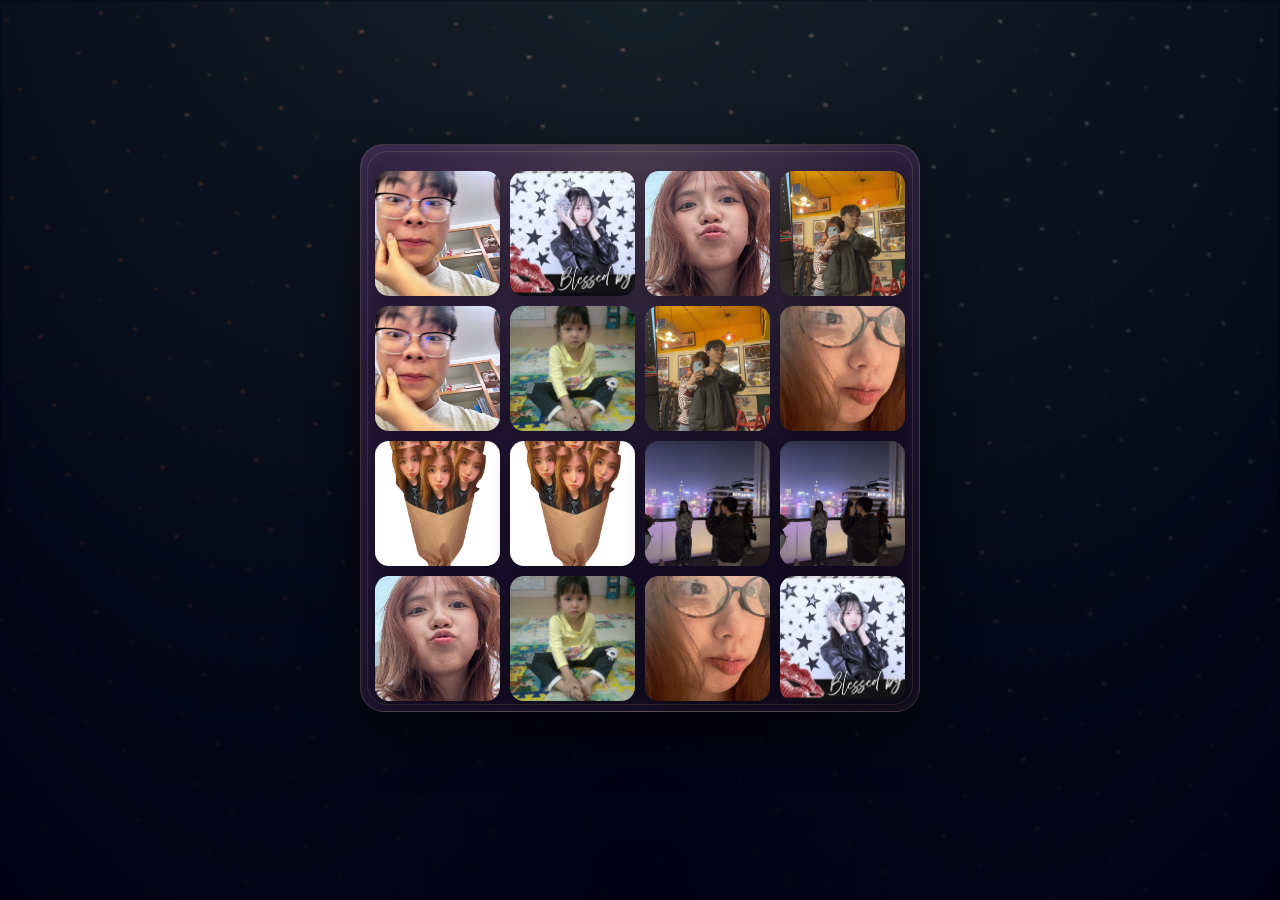
<file: yes.html>
<!DOCTYPE html>
<html lang="en">
<head>
  <meta charset="UTF-8">
  <title>Sunny the Queen</title>
  <link rel="preconnect" href="https://fonts.googleapis.com">
  <link rel="preconnect" href="https://fonts.gstatic.com" crossorigin>
  <link href="https://fonts.googleapis.com/css2?family=Cormorant+Garamond:wght@400;600;700&display=swap" rel="stylesheet">
  <link rel="stylesheet" href="./style.css">

</head>
<body class="container game-page">
  
  <div class="night"></div>
  <div class="valentine-question">
    <p class="valentine-text">Hì, không dễ vậy đâu, pass game này đi đã</p>
  </div>
  <section class="memory-game" aria-live="polite">
    <div class="memory-header">
      
    </div>
    <div class="memory-status" data-status></div>
    <div class="memory-grid" data-grid></div>
  </section>
  
  <script src="./script.js"></script>
  <script src="./yes.js"></script>
  <div class="bubbles">
    <div class="bubble"><svg class="heart" viewBox="0 0 32 32">
        <title>heart22</title>
        <path d="M23.6 2c-3.363 0-6.258 2.736-7.599 5.594-1.342-2.858-4.237-5.594-7.601-5.594-4.637 0-8.4 3.764-8.4 8.401 0 9.433 9.516 11.906 16.001 21.232 6.13-9.268 15.999-12.1 15.999-21.232 0-4.637-3.763-8.401-8.4-8.401z"></path>
      </svg>
    </div>
    <div class="bubble"><svg class="heart" viewBox="0 0 32 32">
        <title>heart22</title>
        <path d="M23.6 2c-3.363 0-6.258 2.736-7.599 5.594-1.342-2.858-4.237-5.594-7.601-5.594-4.637 0-8.4 3.764-8.4 8.401 0 9.433 9.516 11.906 16.001 21.232 6.13-9.268 15.999-12.1 15.999-21.232 0-4.637-3.763-8.401-8.4-8.401z"></path>
      </svg>
    </div>
    <div class="bubble"><svg class="heart" viewBox="0 0 32 32">
        <title>heart22</title>
        <path d="M23.6 2c-3.363 0-6.258 2.736-7.599 5.594-1.342-2.858-4.237-5.594-7.601-5.594-4.637 0-8.4 3.764-8.4 8.401 0 9.433 9.516 11.906 16.001 21.232 6.13-9.268 15.999-12.1 15.999-21.232 0-4.637-3.763-8.401-8.4-8.401z"></path>
      </svg>
    </div>
    <div class="bubble"><svg class="heart" viewBox="0 0 32 32">
        <title>heart22</title>
        <path d="M23.6 2c-3.363 0-6.258 2.736-7.599 5.594-1.342-2.858-4.237-5.594-7.601-5.594-4.637 0-8.4 3.764-8.4 8.401 0 9.433 9.516 11.906 16.001 21.232 6.13-9.268 15.999-12.1 15.999-21.232 0-4.637-3.763-8.401-8.4-8.401z"></path>
      </svg>
    </div>
    <div class="bubble"><svg class="heart" viewBox="0 0 32 32">
        <title>heart22</title>
        <path d="M23.6 2c-3.363 0-6.258 2.736-7.599 5.594-1.342-2.858-4.237-5.594-7.601-5.594-4.637 0-8.4 3.764-8.4 8.401 0 9.433 9.516 11.906 16.001 21.232 6.13-9.268 15.999-12.1 15.999-21.232 0-4.637-3.763-8.401-8.4-8.401z"></path>
      </svg>
    </div>
    <div class="bubble"><svg class="heart" viewBox="0 0 32 32">
        <title>heart22</title>
        <path d="M23.6 2c-3.363 0-6.258 2.736-7.599 5.594-1.342-2.858-4.237-5.594-7.601-5.594-4.637 0-8.4 3.764-8.4 8.401 0 9.433 9.516 11.906 16.001 21.232 6.13-9.268 15.999-12.1 15.999-21.232 0-4.637-3.763-8.401-8.4-8.401z"></path>
      </svg>
    </div>
    <div class="bubble"><svg class="heart" viewBox="0 0 32 32">
        <title>heart22</title>
        <path d="M23.6 2c-3.363 0-6.258 2.736-7.599 5.594-1.342-2.858-4.237-5.594-7.601-5.594-4.637 0-8.4 3.764-8.4 8.401 0 9.433 9.516 11.906 16.001 21.232 6.13-9.268 15.999-12.1 15.999-21.232 0-4.637-3.763-8.401-8.4-8.401z"></path>
      </svg>
    </div>
    <div class="bubble"><svg class="heart" viewBox="0 0 32 32">
        <title>heart22</title>
        <path d="M23.6 2c-3.363 0-6.258 2.736-7.599 5.594-1.342-2.858-4.237-5.594-7.601-5.594-4.637 0-8.4 3.764-8.4 8.401 0 9.433 9.516 11.906 16.001 21.232 6.13-9.268 15.999-12.1 15.999-21.232 0-4.637-3.763-8.401-8.4-8.401z"></path>
      </svg>
    </div>
    <div class="bubble"><svg class="heart" viewBox="0 0 32 32">
        <title>heart22</title>
        <path d="M23.6 2c-3.363 0-6.258 2.736-7.599 5.594-1.342-2.858-4.237-5.594-7.601-5.594-4.637 0-8.4 3.764-8.4 8.401 0 9.433 9.516 11.906 16.001 21.232 6.13-9.268 15.999-12.1 15.999-21.232 0-4.637-3.763-8.401-8.4-8.401z"></path>
      </svg>
    </div>
    <div class="bubble"><svg class="heart" viewBox="0 0 32 32">
        <title>heart22</title>
        <path d="M23.6 2c-3.363 0-6.258 2.736-7.599 5.594-1.342-2.858-4.237-5.594-7.601-5.594-4.637 0-8.4 3.764-8.4 8.401 0 9.433 9.516 11.906 16.001 21.232 6.13-9.268 15.999-12.1 15.999-21.232 0-4.637-3.763-8.401-8.4-8.401z"></path>
      </svg>
    </div>
    <div class="bubble"><svg class="heart" viewBox="0 0 32 32">
        <title>heart22</title>
        <path d="M23.6 2c-3.363 0-6.258 2.736-7.599 5.594-1.342-2.858-4.237-5.594-7.601-5.594-4.637 0-8.4 3.764-8.4 8.401 0 9.433 9.516 11.906 16.001 21.232 6.13-9.268 15.999-12.1 15.999-21.232 0-4.637-3.763-8.401-8.4-8.401z"></path>
      </svg>
    </div>
    <div class="bubble"><svg class="heart" viewBox="0 0 32 32">
        <title>heart22</title>
        <path d="M23.6 2c-3.363 0-6.258 2.736-7.599 5.594-1.342-2.858-4.237-5.594-7.601-5.594-4.637 0-8.4 3.764-8.4 8.401 0 9.433 9.516 11.906 16.001 21.232 6.13-9.268 15.999-12.1 15.999-21.232 0-4.637-3.763-8.401-8.4-8.401z"></path>
      </svg>
    </div>
    <div class="bubble"><svg class="heart" viewBox="0 0 32 32">
        <title>heart22</title>
        <path d="M23.6 2c-3.363 0-6.258 2.736-7.599 5.594-1.342-2.858-4.237-5.594-7.601-5.594-4.637 0-8.4 3.764-8.4 8.401 0 9.433 9.516 11.906 16.001 21.232 6.13-9.268 15.999-12.1 15.999-21.232 0-4.637-3.763-8.401-8.4-8.401z"></path>
      </svg>
    </div>
    <div class="bubble"><svg class="heart" viewBox="0 0 32 32">
        <title>heart22</title>
        <path d="M23.6 2c-3.363 0-6.258 2.736-7.599 5.594-1.342-2.858-4.237-5.594-7.601-5.594-4.637 0-8.4 3.764-8.4 8.401 0 9.433 9.516 11.906 16.001 21.232 6.13-9.268 15.999-12.1 15.999-21.232 0-4.637-3.763-8.401-8.4-8.401z"></path>
      </svg>
    </div>
    <div class="bubble"><svg class="heart" viewBox="0 0 32 32">
        <title>heart22</title>
        <path d="M23.6 2c-3.363 0-6.258 2.736-7.599 5.594-1.342-2.858-4.237-5.594-7.601-5.594-4.637 0-8.4 3.764-8.4 8.401 0 9.433 9.516 11.906 16.001 21.232 6.13-9.268 15.999-12.1 15.999-21.232 0-4.637-3.763-8.401-8.4-8.401z"></path>
      </svg>
    </div>
    <div class="bubble"><svg class="heart" viewBox="0 0 32 32">
        <title>heart22</title>
        <path d="M23.6 2c-3.363 0-6.258 2.736-7.599 5.594-1.342-2.858-4.237-5.594-7.601-5.594-4.637 0-8.4 3.764-8.4 8.401 0 9.433 9.516 11.906 16.001 21.232 6.13-9.268 15.999-12.1 15.999-21.232 0-4.637-3.763-8.401-8.4-8.401z"></path>
      </svg>
    </div>
    <div class="bubble"><svg class="heart" viewBox="0 0 32 32">
        <title>heart22</title>
        <path d="M23.6 2c-3.363 0-6.258 2.736-7.599 5.594-1.342-2.858-4.237-5.594-7.601-5.594-4.637 0-8.4 3.764-8.4 8.401 0 9.433 9.516 11.906 16.001 21.232 6.13-9.268 15.999-12.1 15.999-21.232 0-4.637-3.763-8.401-8.4-8.401z"></path>
      </svg>
    </div>
    <div class="bubble"><svg class="heart" viewBox="0 0 32 32">
        <title>heart22</title>
        <path d="M23.6 2c-3.363 0-6.258 2.736-7.599 5.594-1.342-2.858-4.237-5.594-7.601-5.594-4.637 0-8.4 3.764-8.4 8.401 0 9.433 9.516 11.906 16.001 21.232 6.13-9.268 15.999-12.1 15.999-21.232 0-4.637-3.763-8.401-8.4-8.401z"></path>
      </svg>
    </div>
    <div class="bubble"><svg class="heart" viewBox="0 0 32 32">
        <title>heart22</title>
        <path d="M23.6 2c-3.363 0-6.258 2.736-7.599 5.594-1.342-2.858-4.237-5.594-7.601-5.594-4.637 0-8.4 3.764-8.4 8.401 0 9.433 9.516 11.906 16.001 21.232 6.13-9.268 15.999-12.1 15.999-21.232 0-4.637-3.763-8.401-8.4-8.401z"></path>
      </svg>
    </div>
    <div class="bubble"><svg class="heart" viewBox="0 0 32 32">
        <title>heart22</title>
        <path d="M23.6 2c-3.363 0-6.258 2.736-7.599 5.594-1.342-2.858-4.237-5.594-7.601-5.594-4.637 0-8.4 3.764-8.4 8.401 0 9.433 9.516 11.906 16.001 21.232 6.13-9.268 15.999-12.1 15.999-21.232 0-4.637-3.763-8.401-8.4-8.401z"></path>
      </svg>
    </div>
    <div class="bubble"><svg class="heart" viewBox="0 0 32 32">
        <title>heart22</title>
        <path d="M23.6 2c-3.363 0-6.258 2.736-7.599 5.594-1.342-2.858-4.237-5.594-7.601-5.594-4.637 0-8.4 3.764-8.4 8.401 0 9.433 9.516 11.906 16.001 21.232 6.13-9.268 15.999-12.1 15.999-21.232 0-4.637-3.763-8.401-8.4-8.401z"></path>
      </svg>
    </div>
    <div class="bubble"><svg class="heart" viewBox="0 0 32 32">
        <title>heart22</title>
        <path d="M23.6 2c-3.363 0-6.258 2.736-7.599 5.594-1.342-2.858-4.237-5.594-7.601-5.594-4.637 0-8.4 3.764-8.4 8.401 0 9.433 9.516 11.906 16.001 21.232 6.13-9.268 15.999-12.1 15.999-21.232 0-4.637-3.763-8.401-8.4-8.401z"></path>
      </svg>
    </div>
    <div class="bubble"><svg class="heart" viewBox="0 0 32 32">
        <title>heart22</title>
        <path d="M23.6 2c-3.363 0-6.258 2.736-7.599 5.594-1.342-2.858-4.237-5.594-7.601-5.594-4.637 0-8.4 3.764-8.4 8.401 0 9.433 9.516 11.906 16.001 21.232 6.13-9.268 15.999-12.1 15.999-21.232 0-4.637-3.763-8.401-8.4-8.401z"></path>
      </svg>
    </div>
    <div class="bubble"><svg class="heart" viewBox="0 0 32 32">
        <title>heart22</title>
        <path d="M23.6 2c-3.363 0-6.258 2.736-7.599 5.594-1.342-2.858-4.237-5.594-7.601-5.594-4.637 0-8.4 3.764-8.4 8.401 0 9.433 9.516 11.906 16.001 21.232 6.13-9.268 15.999-12.1 15.999-21.232 0-4.637-3.763-8.401-8.4-8.401z"></path>
      </svg>
    </div>
    <div class="bubble"><svg class="heart" viewBox="0 0 32 32">
        <title>heart22</title>
        <path d="M23.6 2c-3.363 0-6.258 2.736-7.599 5.594-1.342-2.858-4.237-5.594-7.601-5.594-4.637 0-8.4 3.764-8.4 8.401 0 9.433 9.516 11.906 16.001 21.232 6.13-9.268 15.999-12.1 15.999-21.232 0-4.637-3.763-8.401-8.4-8.401z"></path>
      </svg>
    </div>
    <div class="bubble"><svg class="heart" viewBox="0 0 32 32">
        <title>heart22</title>
        <path d="M23.6 2c-3.363 0-6.258 2.736-7.599 5.594-1.342-2.858-4.237-5.594-7.601-5.594-4.637 0-8.4 3.764-8.4 8.401 0 9.433 9.516 11.906 16.001 21.232 6.13-9.268 15.999-12.1 15.999-21.232 0-4.637-3.763-8.401-8.4-8.401z"></path>
      </svg>
    </div>
    <div class="bubble"><svg class="heart" viewBox="0 0 32 32">
        <title>heart22</title>
        <path d="M23.6 2c-3.363 0-6.258 2.736-7.599 5.594-1.342-2.858-4.237-5.594-7.601-5.594-4.637 0-8.4 3.764-8.4 8.401 0 9.433 9.516 11.906 16.001 21.232 6.13-9.268 15.999-12.1 15.999-21.232 0-4.637-3.763-8.401-8.4-8.401z"></path>
      </svg>
    </div>
    <div class="bubble"><svg class="heart" viewBox="0 0 32 32">
        <title>heart22</title>
        <path d="M23.6 2c-3.363 0-6.258 2.736-7.599 5.594-1.342-2.858-4.237-5.594-7.601-5.594-4.637 0-8.4 3.764-8.4 8.401 0 9.433 9.516 11.906 16.001 21.232 6.13-9.268 15.999-12.1 15.999-21.232 0-4.637-3.763-8.401-8.4-8.401z"></path>
      </svg>
    </div>
    <div class="bubble"><svg class="heart" viewBox="0 0 32 32">
        <title>heart22</title>
        <path d="M23.6 2c-3.363 0-6.258 2.736-7.599 5.594-1.342-2.858-4.237-5.594-7.601-5.594-4.637 0-8.4 3.764-8.4 8.401 0 9.433 9.516 11.906 16.001 21.232 6.13-9.268 15.999-12.1 15.999-21.232 0-4.637-3.763-8.401-8.4-8.401z"></path>
      </svg>
    </div>
    <div class="bubble"><svg class="heart" viewBox="0 0 32 32">
        <title>heart22</title>
        <path d="M23.6 2c-3.363 0-6.258 2.736-7.599 5.594-1.342-2.858-4.237-5.594-7.601-5.594-4.637 0-8.4 3.764-8.4 8.401 0 9.433 9.516 11.906 16.001 21.232 6.13-9.268 15.999-12.1 15.999-21.232 0-4.637-3.763-8.401-8.4-8.401z"></path>
      </svg>
    </div>
    <div class="bubble"><svg class="heart" viewBox="0 0 32 32">
        <title>heart22</title>
        <path d="M23.6 2c-3.363 0-6.258 2.736-7.599 5.594-1.342-2.858-4.237-5.594-7.601-5.594-4.637 0-8.4 3.764-8.4 8.401 0 9.433 9.516 11.906 16.001 21.232 6.13-9.268 15.999-12.1 15.999-21.232 0-4.637-3.763-8.401-8.4-8.401z"></path>
      </svg>
    </div>
    <div class="bubble"><svg class="heart" viewBox="0 0 32 32">
        <title>heart22</title>
        <path d="M23.6 2c-3.363 0-6.258 2.736-7.599 5.594-1.342-2.858-4.237-5.594-7.601-5.594-4.637 0-8.4 3.764-8.4 8.401 0 9.433 9.516 11.906 16.001 21.232 6.13-9.268 15.999-12.1 15.999-21.232 0-4.637-3.763-8.401-8.4-8.401z"></path>
      </svg>
    </div>
    <div class="bubble"><svg class="heart" viewBox="0 0 32 32">
        <title>heart22</title>
        <path d="M23.6 2c-3.363 0-6.258 2.736-7.599 5.594-1.342-2.858-4.237-5.594-7.601-5.594-4.637 0-8.4 3.764-8.4 8.401 0 9.433 9.516 11.906 16.001 21.232 6.13-9.268 15.999-12.1 15.999-21.232 0-4.637-3.763-8.401-8.4-8.401z"></path>
      </svg>
    </div>
    <div class="bubble"><svg class="heart" viewBox="0 0 32 32">
        <title>heart22</title>
        <path d="M23.6 2c-3.363 0-6.258 2.736-7.599 5.594-1.342-2.858-4.237-5.594-7.601-5.594-4.637 0-8.4 3.764-8.4 8.401 0 9.433 9.516 11.906 16.001 21.232 6.13-9.268 15.999-12.1 15.999-21.232 0-4.637-3.763-8.401-8.4-8.401z"></path>
      </svg>
    </div>
    <div class="bubble"><svg class="heart" viewBox="0 0 32 32">
        <title>heart22</title>
        <path d="M23.6 2c-3.363 0-6.258 2.736-7.599 5.594-1.342-2.858-4.237-5.594-7.601-5.594-4.637 0-8.4 3.764-8.4 8.401 0 9.433 9.516 11.906 16.001 21.232 6.13-9.268 15.999-12.1 15.999-21.232 0-4.637-3.763-8.401-8.4-8.401z"></path>
      </svg>
    </div>
    <div class="bubble"><svg class="heart" viewBox="0 0 32 32">
        <title>heart22</title>
        <path d="M23.6 2c-3.363 0-6.258 2.736-7.599 5.594-1.342-2.858-4.237-5.594-7.601-5.594-4.637 0-8.4 3.764-8.4 8.401 0 9.433 9.516 11.906 16.001 21.232 6.13-9.268 15.999-12.1 15.999-21.232 0-4.637-3.763-8.401-8.4-8.401z"></path>
      </svg>
    </div>
    <div class="bubble"><svg class="heart" viewBox="0 0 32 32">
        <title>heart22</title>
        <path d="M23.6 2c-3.363 0-6.258 2.736-7.599 5.594-1.342-2.858-4.237-5.594-7.601-5.594-4.637 0-8.4 3.764-8.4 8.401 0 9.433 9.516 11.906 16.001 21.232 6.13-9.268 15.999-12.1 15.999-21.232 0-4.637-3.763-8.401-8.4-8.401z"></path>
      </svg>
    </div>
    <div class="bubble"><svg class="heart" viewBox="0 0 32 32">
        <title>heart22</title>
        <path d="M23.6 2c-3.363 0-6.258 2.736-7.599 5.594-1.342-2.858-4.237-5.594-7.601-5.594-4.637 0-8.4 3.764-8.4 8.401 0 9.433 9.516 11.906 16.001 21.232 6.13-9.268 15.999-12.1 15.999-21.232 0-4.637-3.763-8.401-8.4-8.401z"></path>
      </svg>
    </div>
    <div class="bubble"><svg class="heart" viewBox="0 0 32 32">
        <title>heart22</title>
        <path d="M23.6 2c-3.363 0-6.258 2.736-7.599 5.594-1.342-2.858-4.237-5.594-7.601-5.594-4.637 0-8.4 3.764-8.4 8.401 0 9.433 9.516 11.906 16.001 21.232 6.13-9.268 15.999-12.1 15.999-21.232 0-4.637-3.763-8.401-8.4-8.401z"></path>
      </svg>
    </div>
    <div class="bubble"><svg class="heart" viewBox="0 0 32 32">
        <title>heart22</title>
        <path d="M23.6 2c-3.363 0-6.258 2.736-7.599 5.594-1.342-2.858-4.237-5.594-7.601-5.594-4.637 0-8.4 3.764-8.4 8.401 0 9.433 9.516 11.906 16.001 21.232 6.13-9.268 15.999-12.1 15.999-21.232 0-4.637-3.763-8.401-8.4-8.401z"></path>
      </svg>
    </div>
    <div class="bubble"><svg class="heart" viewBox="0 0 32 32">
        <title>heart22</title>
        <path d="M23.6 2c-3.363 0-6.258 2.736-7.599 5.594-1.342-2.858-4.237-5.594-7.601-5.594-4.637 0-8.4 3.764-8.4 8.401 0 9.433 9.516 11.906 16.001 21.232 6.13-9.268 15.999-12.1 15.999-21.232 0-4.637-3.763-8.401-8.4-8.401z"></path>
      </svg>
    </div>
    <div class="bubble"><svg class="heart" viewBox="0 0 32 32">
        <title>heart22</title>
        <path d="M23.6 2c-3.363 0-6.258 2.736-7.599 5.594-1.342-2.858-4.237-5.594-7.601-5.594-4.637 0-8.4 3.764-8.4 8.401 0 9.433 9.516 11.906 16.001 21.232 6.13-9.268 15.999-12.1 15.999-21.232 0-4.637-3.763-8.401-8.4-8.401z"></path>
      </svg>
    </div>
    <div class="bubble"><svg class="heart" viewBox="0 0 32 32">
        <title>heart22</title>
        <path d="M23.6 2c-3.363 0-6.258 2.736-7.599 5.594-1.342-2.858-4.237-5.594-7.601-5.594-4.637 0-8.4 3.764-8.4 8.401 0 9.433 9.516 11.906 16.001 21.232 6.13-9.268 15.999-12.1 15.999-21.232 0-4.637-3.763-8.401-8.4-8.401z"></path>
      </svg>
    </div>
    <div class="bubble"><svg class="heart" viewBox="0 0 32 32">
        <title>heart22</title>
        <path d="M23.6 2c-3.363 0-6.258 2.736-7.599 5.594-1.342-2.858-4.237-5.594-7.601-5.594-4.637 0-8.4 3.764-8.4 8.401 0 9.433 9.516 11.906 16.001 21.232 6.13-9.268 15.999-12.1 15.999-21.232 0-4.637-3.763-8.401-8.4-8.401z"></path>
      </svg>
    </div>
    <div class="bubble"><svg class="heart" viewBox="0 0 32 32">
        <title>heart22</title>
        <path d="M23.6 2c-3.363 0-6.258 2.736-7.599 5.594-1.342-2.858-4.237-5.594-7.601-5.594-4.637 0-8.4 3.764-8.4 8.401 0 9.433 9.516 11.906 16.001 21.232 6.13-9.268 15.999-12.1 15.999-21.232 0-4.637-3.763-8.401-8.4-8.401z"></path>
      </svg>
    </div>
    <div class="bubble"><svg class="heart" viewBox="0 0 32 32">
        <title>heart22</title>
        <path d="M23.6 2c-3.363 0-6.258 2.736-7.599 5.594-1.342-2.858-4.237-5.594-7.601-5.594-4.637 0-8.4 3.764-8.4 8.401 0 9.433 9.516 11.906 16.001 21.232 6.13-9.268 15.999-12.1 15.999-21.232 0-4.637-3.763-8.401-8.4-8.401z"></path>
      </svg>
    </div>
    <div class="bubble"><svg class="heart" viewBox="0 0 32 32">
        <title>heart22</title>
        <path d="M23.6 2c-3.363 0-6.258 2.736-7.599 5.594-1.342-2.858-4.237-5.594-7.601-5.594-4.637 0-8.4 3.764-8.4 8.401 0 9.433 9.516 11.906 16.001 21.232 6.13-9.268 15.999-12.1 15.999-21.232 0-4.637-3.763-8.401-8.4-8.401z"></path>
      </svg>
    </div>
    <div class="bubble"><svg class="heart" viewBox="0 0 32 32">
        <title>heart22</title>
        <path d="M23.6 2c-3.363 0-6.258 2.736-7.599 5.594-1.342-2.858-4.237-5.594-7.601-5.594-4.637 0-8.4 3.764-8.4 8.401 0 9.433 9.516 11.906 16.001 21.232 6.13-9.268 15.999-12.1 15.999-21.232 0-4.637-3.763-8.401-8.4-8.401z"></path>
      </svg>
    </div>
    <div class="bubble"><svg class="heart" viewBox="0 0 32 32">
        <title>heart22</title>
        <path d="M23.6 2c-3.363 0-6.258 2.736-7.599 5.594-1.342-2.858-4.237-5.594-7.601-5.594-4.637 0-8.4 3.764-8.4 8.401 0 9.433 9.516 11.906 16.001 21.232 6.13-9.268 15.999-12.1 15.999-21.232 0-4.637-3.763-8.401-8.4-8.401z"></path>
      </svg>
    </div>
    <div class="bubble"><svg class="heart" viewBox="0 0 32 32">
        <title>heart22</title>
        <path d="M23.6 2c-3.363 0-6.258 2.736-7.599 5.594-1.342-2.858-4.237-5.594-7.601-5.594-4.637 0-8.4 3.764-8.4 8.401 0 9.433 9.516 11.906 16.001 21.232 6.13-9.268 15.999-12.1 15.999-21.232 0-4.637-3.763-8.401-8.4-8.401z"></path>
      </svg>
    </div>
    <div class="bubble"><svg class="heart" viewBox="0 0 32 32">
        <title>heart22</title>
        <path d="M23.6 2c-3.363 0-6.258 2.736-7.599 5.594-1.342-2.858-4.237-5.594-7.601-5.594-4.637 0-8.4 3.764-8.4 8.401 0 9.433 9.516 11.906 16.001 21.232 6.13-9.268 15.999-12.1 15.999-21.232 0-4.637-3.763-8.401-8.4-8.401z"></path>
      </svg>
    </div>
    <div class="bubble"><svg class="heart" viewBox="0 0 32 32">
        <title>heart22</title>
        <path d="M23.6 2c-3.363 0-6.258 2.736-7.599 5.594-1.342-2.858-4.237-5.594-7.601-5.594-4.637 0-8.4 3.764-8.4 8.401 0 9.433 9.516 11.906 16.001 21.232 6.13-9.268 15.999-12.1 15.999-21.232 0-4.637-3.763-8.401-8.4-8.401z"></path>
      </svg>
    </div>
    <div class="bubble"><svg class="heart" viewBox="0 0 32 32">
        <title>heart22</title>
        <path d="M23.6 2c-3.363 0-6.258 2.736-7.599 5.594-1.342-2.858-4.237-5.594-7.601-5.594-4.637 0-8.4 3.764-8.4 8.401 0 9.433 9.516 11.906 16.001 21.232 6.13-9.268 15.999-12.1 15.999-21.232 0-4.637-3.763-8.401-8.4-8.401z"></path>
      </svg>
    </div>
    <div class="bubble"><svg class="heart" viewBox="0 0 32 32">
        <title>heart22</title>
        <path d="M23.6 2c-3.363 0-6.258 2.736-7.599 5.594-1.342-2.858-4.237-5.594-7.601-5.594-4.637 0-8.4 3.764-8.4 8.401 0 9.433 9.516 11.906 16.001 21.232 6.13-9.268 15.999-12.1 15.999-21.232 0-4.637-3.763-8.401-8.4-8.401z"></path>
      </svg>
    </div>
    <div class="bubble"><svg class="heart" viewBox="0 0 32 32">
        <title>heart22</title>
        <path d="M23.6 2c-3.363 0-6.258 2.736-7.599 5.594-1.342-2.858-4.237-5.594-7.601-5.594-4.637 0-8.4 3.764-8.4 8.401 0 9.433 9.516 11.906 16.001 21.232 6.13-9.268 15.999-12.1 15.999-21.232 0-4.637-3.763-8.401-8.4-8.401z"></path>
      </svg>
    </div>
    <div class="bubble"><svg class="heart" viewBox="0 0 32 32">
        <title>heart22</title>
        <path d="M23.6 2c-3.363 0-6.258 2.736-7.599 5.594-1.342-2.858-4.237-5.594-7.601-5.594-4.637 0-8.4 3.764-8.4 8.401 0 9.433 9.516 11.906 16.001 21.232 6.13-9.268 15.999-12.1 15.999-21.232 0-4.637-3.763-8.401-8.4-8.401z"></path>
      </svg>
    </div>
    <div class="bubble"><svg class="heart" viewBox="0 0 32 32">
        <title>heart22</title>
        <path d="M23.6 2c-3.363 0-6.258 2.736-7.599 5.594-1.342-2.858-4.237-5.594-7.601-5.594-4.637 0-8.4 3.764-8.4 8.401 0 9.433 9.516 11.906 16.001 21.232 6.13-9.268 15.999-12.1 15.999-21.232 0-4.637-3.763-8.401-8.4-8.401z"></path>
      </svg>
    </div>
    <div class="bubble"><svg class="heart" viewBox="0 0 32 32">
        <title>heart22</title>
        <path d="M23.6 2c-3.363 0-6.258 2.736-7.599 5.594-1.342-2.858-4.237-5.594-7.601-5.594-4.637 0-8.4 3.764-8.4 8.401 0 9.433 9.516 11.906 16.001 21.232 6.13-9.268 15.999-12.1 15.999-21.232 0-4.637-3.763-8.401-8.4-8.401z"></path>
      </svg>
    </div>
    <div class="bubble"><svg class="heart" viewBox="0 0 32 32">
        <title>heart22</title>
        <path d="M23.6 2c-3.363 0-6.258 2.736-7.599 5.594-1.342-2.858-4.237-5.594-7.601-5.594-4.637 0-8.4 3.764-8.4 8.401 0 9.433 9.516 11.906 16.001 21.232 6.13-9.268 15.999-12.1 15.999-21.232 0-4.637-3.763-8.401-8.4-8.401z"></path>
      </svg>
    </div>
    <div class="bubble"><svg class="heart" viewBox="0 0 32 32">
        <title>heart22</title>
        <path d="M23.6 2c-3.363 0-6.258 2.736-7.599 5.594-1.342-2.858-4.237-5.594-7.601-5.594-4.637 0-8.4 3.764-8.4 8.401 0 9.433 9.516 11.906 16.001 21.232 6.13-9.268 15.999-12.1 15.999-21.232 0-4.637-3.763-8.401-8.4-8.401z"></path>
      </svg>
    </div>
    <div class="bubble"><svg class="heart" viewBox="0 0 32 32">
        <title>heart22</title>
        <path d="M23.6 2c-3.363 0-6.258 2.736-7.599 5.594-1.342-2.858-4.237-5.594-7.601-5.594-4.637 0-8.4 3.764-8.4 8.401 0 9.433 9.516 11.906 16.001 21.232 6.13-9.268 15.999-12.1 15.999-21.232 0-4.637-3.763-8.401-8.4-8.401z"></path>
      </svg>
    </div>
    <div class="bubble"><svg class="heart" viewBox="0 0 32 32">
        <title>heart22</title>
        <path d="M23.6 2c-3.363 0-6.258 2.736-7.599 5.594-1.342-2.858-4.237-5.594-7.601-5.594-4.637 0-8.4 3.764-8.4 8.401 0 9.433 9.516 11.906 16.001 21.232 6.13-9.268 15.999-12.1 15.999-21.232 0-4.637-3.763-8.401-8.4-8.401z"></path>
      </svg>
    </div>
    <div class="bubble"><svg class="heart" viewBox="0 0 32 32">
        <title>heart22</title>
        <path d="M23.6 2c-3.363 0-6.258 2.736-7.599 5.594-1.342-2.858-4.237-5.594-7.601-5.594-4.637 0-8.4 3.764-8.4 8.401 0 9.433 9.516 11.906 16.001 21.232 6.13-9.268 15.999-12.1 15.999-21.232 0-4.637-3.763-8.401-8.4-8.401z"></path>
      </svg>
    </div>
    <div class="bubble"><svg class="heart" viewBox="0 0 32 32">
        <title>heart22</title>
        <path d="M23.6 2c-3.363 0-6.258 2.736-7.599 5.594-1.342-2.858-4.237-5.594-7.601-5.594-4.637 0-8.4 3.764-8.4 8.401 0 9.433 9.516 11.906 16.001 21.232 6.13-9.268 15.999-12.1 15.999-21.232 0-4.637-3.763-8.401-8.4-8.401z"></path>
      </svg>
    </div>
    <div class="bubble"><svg class="heart" viewBox="0 0 32 32">
        <title>heart22</title>
        <path d="M23.6 2c-3.363 0-6.258 2.736-7.599 5.594-1.342-2.858-4.237-5.594-7.601-5.594-4.637 0-8.4 3.764-8.4 8.401 0 9.433 9.516 11.906 16.001 21.232 6.13-9.268 15.999-12.1 15.999-21.232 0-4.637-3.763-8.401-8.4-8.401z"></path>
      </svg>
    </div>
    <div class="bubble"><svg class="heart" viewBox="0 0 32 32">
        <title>heart22</title>
        <path d="M23.6 2c-3.363 0-6.258 2.736-7.599 5.594-1.342-2.858-4.237-5.594-7.601-5.594-4.637 0-8.4 3.764-8.4 8.401 0 9.433 9.516 11.906 16.001 21.232 6.13-9.268 15.999-12.1 15.999-21.232 0-4.637-3.763-8.401-8.4-8.401z"></path>
      </svg>
    </div>
    <div class="bubble"><svg class="heart" viewBox="0 0 32 32">
        <title>heart22</title>
        <path d="M23.6 2c-3.363 0-6.258 2.736-7.599 5.594-1.342-2.858-4.237-5.594-7.601-5.594-4.637 0-8.4 3.764-8.4 8.401 0 9.433 9.516 11.906 16.001 21.232 6.13-9.268 15.999-12.1 15.999-21.232 0-4.637-3.763-8.401-8.4-8.401z"></path>
      </svg>
    </div>
    <div class="bubble"><svg class="heart" viewBox="0 0 32 32">
        <title>heart22</title>
        <path d="M23.6 2c-3.363 0-6.258 2.736-7.599 5.594-1.342-2.858-4.237-5.594-7.601-5.594-4.637 0-8.4 3.764-8.4 8.401 0 9.433 9.516 11.906 16.001 21.232 6.13-9.268 15.999-12.1 15.999-21.232 0-4.637-3.763-8.401-8.4-8.401z"></path>
      </svg>
    </div>
    <div class="bubble"><svg class="heart" viewBox="0 0 32 32">
        <title>heart22</title>
        <path d="M23.6 2c-3.363 0-6.258 2.736-7.599 5.594-1.342-2.858-4.237-5.594-7.601-5.594-4.637 0-8.4 3.764-8.4 8.401 0 9.433 9.516 11.906 16.001 21.232 6.13-9.268 15.999-12.1 15.999-21.232 0-4.637-3.763-8.401-8.4-8.401z"></path>
      </svg>
    </div>
    <div class="bubble"><svg class="heart" viewBox="0 0 32 32">
        <title>heart22</title>
        <path d="M23.6 2c-3.363 0-6.258 2.736-7.599 5.594-1.342-2.858-4.237-5.594-7.601-5.594-4.637 0-8.4 3.764-8.4 8.401 0 9.433 9.516 11.906 16.001 21.232 6.13-9.268 15.999-12.1 15.999-21.232 0-4.637-3.763-8.401-8.4-8.401z"></path>
      </svg>
    </div>
    <div class="bubble"><svg class="heart" viewBox="0 0 32 32">
        <title>heart22</title>
        <path d="M23.6 2c-3.363 0-6.258 2.736-7.599 5.594-1.342-2.858-4.237-5.594-7.601-5.594-4.637 0-8.4 3.764-8.4 8.401 0 9.433 9.516 11.906 16.001 21.232 6.13-9.268 15.999-12.1 15.999-21.232 0-4.637-3.763-8.401-8.4-8.401z"></path>
      </svg>
    </div>
    <div class="bubble"><svg class="heart" viewBox="0 0 32 32">
        <title>heart22</title>
        <path d="M23.6 2c-3.363 0-6.258 2.736-7.599 5.594-1.342-2.858-4.237-5.594-7.601-5.594-4.637 0-8.4 3.764-8.4 8.401 0 9.433 9.516 11.906 16.001 21.232 6.13-9.268 15.999-12.1 15.999-21.232 0-4.637-3.763-8.401-8.4-8.401z"></path>
      </svg>
    </div>
    <div class="bubble"><svg class="heart" viewBox="0 0 32 32">
        <title>heart22</title>
        <path d="M23.6 2c-3.363 0-6.258 2.736-7.599 5.594-1.342-2.858-4.237-5.594-7.601-5.594-4.637 0-8.4 3.764-8.4 8.401 0 9.433 9.516 11.906 16.001 21.232 6.13-9.268 15.999-12.1 15.999-21.232 0-4.637-3.763-8.401-8.4-8.401z"></path>
      </svg>
    </div>
    <div class="bubble"><svg class="heart" viewBox="0 0 32 32">
        <title>heart22</title>
        <path d="M23.6 2c-3.363 0-6.258 2.736-7.599 5.594-1.342-2.858-4.237-5.594-7.601-5.594-4.637 0-8.4 3.764-8.4 8.401 0 9.433 9.516 11.906 16.001 21.232 6.13-9.268 15.999-12.1 15.999-21.232 0-4.637-3.763-8.401-8.4-8.401z"></path>
      </svg>
    </div>
    <div class="bubble"><svg class="heart" viewBox="0 0 32 32">
        <title>heart22</title>
        <path d="M23.6 2c-3.363 0-6.258 2.736-7.599 5.594-1.342-2.858-4.237-5.594-7.601-5.594-4.637 0-8.4 3.764-8.4 8.401 0 9.433 9.516 11.906 16.001 21.232 6.13-9.268 15.999-12.1 15.999-21.232 0-4.637-3.763-8.401-8.4-8.401z"></path>
      </svg>
    </div>
    <div class="bubble"><svg class="heart" viewBox="0 0 32 32">
        <title>heart22</title>
        <path d="M23.6 2c-3.363 0-6.258 2.736-7.599 5.594-1.342-2.858-4.237-5.594-7.601-5.594-4.637 0-8.4 3.764-8.4 8.401 0 9.433 9.516 11.906 16.001 21.232 6.13-9.268 15.999-12.1 15.999-21.232 0-4.637-3.763-8.401-8.4-8.401z"></path>
      </svg>
    </div>
    <div class="bubble"><svg class="heart" viewBox="0 0 32 32">
        <title>heart22</title>
        <path d="M23.6 2c-3.363 0-6.258 2.736-7.599 5.594-1.342-2.858-4.237-5.594-7.601-5.594-4.637 0-8.4 3.764-8.4 8.401 0 9.433 9.516 11.906 16.001 21.232 6.13-9.268 15.999-12.1 15.999-21.232 0-4.637-3.763-8.401-8.4-8.401z"></path>
      </svg>
    </div>
    <div class="bubble"><svg class="heart" viewBox="0 0 32 32">
        <title>heart22</title>
        <path d="M23.6 2c-3.363 0-6.258 2.736-7.599 5.594-1.342-2.858-4.237-5.594-7.601-5.594-4.637 0-8.4 3.764-8.4 8.401 0 9.433 9.516 11.906 16.001 21.232 6.13-9.268 15.999-12.1 15.999-21.232 0-4.637-3.763-8.401-8.4-8.401z"></path>
      </svg>
    </div>
    <div class="bubble"><svg class="heart" viewBox="0 0 32 32">
        <title>heart22</title>
        <path d="M23.6 2c-3.363 0-6.258 2.736-7.599 5.594-1.342-2.858-4.237-5.594-7.601-5.594-4.637 0-8.4 3.764-8.4 8.401 0 9.433 9.516 11.906 16.001 21.232 6.13-9.268 15.999-12.1 15.999-21.232 0-4.637-3.763-8.401-8.4-8.401z"></path>
      </svg>
    </div>
    <div class="bubble"><svg class="heart" viewBox="0 0 32 32">
        <title>heart22</title>
        <path d="M23.6 2c-3.363 0-6.258 2.736-7.599 5.594-1.342-2.858-4.237-5.594-7.601-5.594-4.637 0-8.4 3.764-8.4 8.401 0 9.433 9.516 11.906 16.001 21.232 6.13-9.268 15.999-12.1 15.999-21.232 0-4.637-3.763-8.401-8.4-8.401z"></path>
      </svg>
    </div>
    <div class="bubble"><svg class="heart" viewBox="0 0 32 32">
        <title>heart22</title>
        <path d="M23.6 2c-3.363 0-6.258 2.736-7.599 5.594-1.342-2.858-4.237-5.594-7.601-5.594-4.637 0-8.4 3.764-8.4 8.401 0 9.433 9.516 11.906 16.001 21.232 6.13-9.268 15.999-12.1 15.999-21.232 0-4.637-3.763-8.401-8.4-8.401z"></path>
      </svg>
    </div>
    <div class="bubble"><svg class="heart" viewBox="0 0 32 32">
        <title>heart22</title>
        <path d="M23.6 2c-3.363 0-6.258 2.736-7.599 5.594-1.342-2.858-4.237-5.594-7.601-5.594-4.637 0-8.4 3.764-8.4 8.401 0 9.433 9.516 11.906 16.001 21.232 6.13-9.268 15.999-12.1 15.999-21.232 0-4.637-3.763-8.401-8.4-8.401z"></path>
      </svg>
    </div>
    <div class="bubble"><svg class="heart" viewBox="0 0 32 32">
        <title>heart22</title>
        <path d="M23.6 2c-3.363 0-6.258 2.736-7.599 5.594-1.342-2.858-4.237-5.594-7.601-5.594-4.637 0-8.4 3.764-8.4 8.401 0 9.433 9.516 11.906 16.001 21.232 6.13-9.268 15.999-12.1 15.999-21.232 0-4.637-3.763-8.401-8.4-8.401z"></path>
      </svg>
    </div>
    <div class="bubble"><svg class="heart" viewBox="0 0 32 32">
        <title>heart22</title>
        <path d="M23.6 2c-3.363 0-6.258 2.736-7.599 5.594-1.342-2.858-4.237-5.594-7.601-5.594-4.637 0-8.4 3.764-8.4 8.401 0 9.433 9.516 11.906 16.001 21.232 6.13-9.268 15.999-12.1 15.999-21.232 0-4.637-3.763-8.401-8.4-8.401z"></path>
      </svg>
    </div>
    <div class="bubble"><svg class="heart" viewBox="0 0 3
</file>
<file: style.css>
*,
*::after,
*::before {
  padding: 0;
  margin: 0;
  box-sizing: border-box;
}

:root {
  --dark-color: #010113;
}

html,
body {
  width: 100%;
  height: 100%;
  overflow: hidden;
  overscroll-behavior: none;
}

body {
  display: flex;
  align-items: flex-end;
  justify-content: center;
  min-height: 100vh;
  background-color: var(--dark-color);
  touch-action: none;
  perspective: 1000px;
  font-family: "Cormorant Garamond", "Times New Roman", serif;
  font-weight: 500;
}

.letter-page {
  align-items: center;
}

.letter-stage {
  position: relative;
  z-index: 90;
  display: flex;
  flex-direction: column;
  align-items: center;
  gap: 16px;
  width: min(94vw, 860px);
  animation: letter-drop 1.4s cubic-bezier(0.18, 0.7, 0.2, 1.05) both;
}

.envelope-shell {
  position: relative;
  width: min(94vw, 720px);
  height: min(84vh, 640px);
  display: flex;
  align-items: flex-end;
  justify-content: center;
  animation: letter-float 5.6s ease-in-out 1.4s infinite;
}

.envelope {
  position: relative;
  width: min(78vw, 360px);
  aspect-ratio: 4 / 3;
  border: 0;
  padding: 0;
  background: transparent;
  cursor: pointer;
  transform-style: preserve-3d;
  animation: envelope-sway 3.6s ease-in-out infinite;
  z-index: 2;
  filter: drop-shadow(0 18px 28px rgba(0, 0, 0, 0.35));
}

.envelope::before {
  content: "";
  position: absolute;
  left: 0;
  right: 0;
  bottom: 0;
  height: 64%;
  background: linear-gradient(180deg, #f4c7cd, #d9a2b0);
  clip-path: polygon(0 0, 50% 70%, 100% 0, 100% 100%, 0 100%);
  opacity: 0.95;
  z-index: 2;
}

.envelope__body {
  position: absolute;
  inset: 0;
  border-radius: 18px;
  background:
    linear-gradient(180deg, rgba(255, 244, 248, 0.9), rgba(239, 207, 218, 0.95)),
    radial-gradient(circle at 20% 10%, rgba(255, 255, 255, 0.65), transparent 50%),
    repeating-linear-gradient(
      135deg,
      rgba(255, 255, 255, 0.18) 0,
      rgba(255, 255, 255, 0.18) 6px,
      transparent 6px,
      transparent 14px
    );
  border: 1px solid rgba(176, 120, 137, 0.35);
  overflow: hidden;
  box-shadow:
    0 18px 32px rgba(0, 0, 0, 0.35),
    inset 0 0 14px rgba(255, 255, 255, 0.6);
  z-index: 1;
}

.envelope__body::before,
.envelope__body::after {
  content: "";
  position: absolute;
  bottom: 0;
  width: 60%;
  height: 70%;
  opacity: 0.9;
}

.envelope__body::before {
  left: 0;
  background: linear-gradient(135deg, rgba(247, 213, 223, 0.95), rgba(221, 170, 187, 0.95));
  clip-path: polygon(0 0, 100% 50%, 0 100%);
}

.envelope__body::after {
  right: 0;
  background: linear-gradient(225deg, rgba(247, 213, 223, 0.95), rgba(221, 170, 187, 0.95));
  clip-path: polygon(100% 0, 100% 100%, 0 50%);
}

.envelope__flap {
  position: absolute;
  top: 0;
  left: 0;
  width: 100%;
  height: 70%;
  background: linear-gradient(180deg, #f7d1db, #d8a3b2);
  clip-path: polygon(0 0, 50% 100%, 100% 0);
  transform-origin: top center;
  transform: rotateX(0deg);
  transition: transform 0.7s ease;
  box-shadow:
    inset 0 -6px 12px rgba(0, 0, 0, 0.15),
    0 4px 10px rgba(0, 0, 0, 0.2);
  z-index: 3;
}

.envelope__seal {
  position: absolute;
  left: 50%;
  top: 50%;
  width: 40px;
  height: 40px;
  transform: translate(-50%, -50%);
  border-radius: 999px;
  background: radial-gradient(circle at 30% 30%, #ffd7e2, #c96b86);
  box-shadow: 0 6px 14px rgba(0, 0, 0, 0.35);
  z-index: 4;
}

.envelope__seal::after {
  content: "";
  position: absolute;
  inset: 10px;
  border-radius: 999px;
  border: 1px solid rgba(255, 240, 245, 0.7);
  opacity: 0.6;
}

.envelope.is-open .envelope__flap {
  transform: rotateX(-155deg);
}

.letter-panel {
  position: absolute;
  left: 50%;
  bottom: 8%;
  width: min(94vw, 760px);
  max-height: 82vh;
  padding: 0;
  border-radius: 30px;
  background: transparent;
  border: 1px solid rgba(245, 226, 196, 0.25);
  box-shadow:
    0 20px 40px rgba(0, 0, 0, 0.45),
    inset 0 0 18px rgba(255, 255, 255, 0.05);
  color: #3c2b1a;
  overflow-y: auto;
  scrollbar-width: none;
  -ms-overflow-style: none;
  opacity: 0;
  pointer-events: none;
  transform: translate(-50%, 32%) scale(0.98);
  transition: opacity 0.7s ease, transform 0.7s ease;
  z-index: 3;
}

.letter-panel::-webkit-scrollbar {
  width: 0;
  height: 0;
}

.letter-panel.is-visible {
  opacity: 1;
  pointer-events: auto;
  transform: translate(-50%, 6%) scale(1);
}

.letter-paper {
  position: relative;
  padding: clamp(22px, 4vw, 44px) clamp(22px, 5vw, 56px);
  border-radius: 26px;
  background:
    linear-gradient(180deg, rgba(255, 251, 248, 0.98), rgba(247, 231, 236, 0.98)),
    repeating-linear-gradient(
      0deg,
      rgba(139, 96, 110, 0.08) 0,
      rgba(139, 96, 110, 0.08) 1px,
      transparent 1px,
      transparent 24px
    );
  border: 1px solid rgba(176, 120, 137, 0.25);
  box-shadow:
    0 16px 34px rgba(0, 0, 0, 0.25),
    inset 0 0 18px rgba(255, 255, 255, 0.6);
  font-family: "Dancing Script", "Cormorant Garamond", "Times New Roman", serif;
  font-size: clamp(17px, 2.6vw, 24px);
  line-height: 1.7;
  white-space: pre-wrap;
  text-align: left;
}

.letter-paper::before,
.letter-paper::after {
  content: "";
  position: absolute;
  inset: 10px;
  border: 1px dashed rgba(126, 92, 58, 0.35);
  border-radius: 18px;
  pointer-events: none;
}

.letter-paper::after {
  inset: 4px;
  border: 1px solid rgba(126, 92, 58, 0.2);
  opacity: 0.5;
}

@keyframes envelope-sway {
  0%,
  100% {
    transform: rotate(-2deg) translateY(0);
  }
  50% {
    transform: rotate(2deg) translateY(-6px);
  }
}

@keyframes letter-drop {
  0% {
    opacity: 0;
    transform: translateY(-120px) scale(0.98);
  }
  60% {
    opacity: 1;
    transform: translateY(12px) scale(1.01);
  }
  100% {
    opacity: 1;
    transform: translateY(0) scale(1);
  }
}

@keyframes letter-float {
  0%,
  100% {
    transform: translateY(0);
  }
  50% {
    transform: translateY(-10px);
  }
}

.letter-card {
  position: relative;
  z-index: 90;
  width: min(92vw, 640px);
  max-height: 72vh;
  padding: 20px 22px;
  border-radius: 24px;
  background:
    radial-gradient(circle at top, rgba(255, 231, 179, 0.16), transparent 55%),
    linear-gradient(150deg, rgba(46, 28, 68, 0.95), rgba(14, 10, 28, 0.92));
  border: 1px solid rgba(255, 231, 179, 0.18);
  box-shadow:
    0 24px 48px rgba(0, 0, 0, 0.5),
    inset 0 0 22px rgba(255, 255, 255, 0.06);
  color: #f5f0dc;
  text-align: center;
  overflow: auto;
  -webkit-backdrop-filter: blur(8px);
  backdrop-filter: blur(8px);
  animation: memory-float 1.2s ease-out both;
}

.letter-title {
  font-size: clamp(24px, 4vw, 32px);
  letter-spacing: 0.6px;
  margin-bottom: 12px;
  font-weight: 700;
}

.letter-text {
  font-size: clamp(14px, 2.4vw, 18px);
  line-height: 1.6;
  margin-bottom: 10px;
  opacity: 0.92;
}


.valentine-question {
  position: fixed;
  top: 7.5vmin;
  left: 50%;
  transform: translateX(-50%);
  z-index: 80;
  text-align: center;
  color: #f5f0dc;
  text-shadow: 0 4px 16px rgba(0, 0, 0, 0.45);
  opacity: 0;
  -webkit-animation: valentine-appear 1.6s 0.2s ease forwards;
  animation: valentine-appear 1.6s 0.2s ease forwards;
}

.valentine-text {
  font-size: 20px;
  letter-spacing: 0.5px;
  margin-bottom: 12px;
  font-weight: 600;
}

.valentine-text--typewriter {
  display: inline-block;
  font-family: "Playfair Display", "Cormorant Garamond", "Times New Roman", serif;
  font-weight: 600;
  white-space: nowrap;
  overflow: hidden;
  max-width: min(90vw, 720px);
  border-right: 2px solid rgba(255, 231, 179, 0.85);
  width: 0;
  animation:
    valentine-typing 3.2s steps(44, end) 0.4s forwards,
    valentine-caret 0.8s step-end infinite 0.4s;
}

.valentine-digit {
  font-variant-numeric: lining-nums;
  font-feature-settings: "lnum" 1;
}

@keyframes valentine-typing {
  from {
    width: 0;
  }
  to {
    width: 100%;
  }
}

@keyframes valentine-caret {
  0%,
  100% {
    border-color: transparent;
  }
  50% {
    border-color: rgba(255, 231, 179, 0.85);
  }
}

@keyframes valentine-actions-in {
  from {
    opacity: 0;
    transform: translateY(6px);
  }
  to {
    opacity: 1;
    transform: translateY(0);
  }
}

.valentine-actions {
  display: flex;
  gap: 12px;
  justify-content: center;
  --no-scale: 1;
  --yes-scale: 1;
  opacity: 0;
  pointer-events: auto;
  animation: valentine-actions-in 0.6s ease 3.8s forwards;
}

.valentine-btn {
  border: 0;
  padding: 10px 22px;
  border-radius: 999px;
  cursor: pointer;
  font-weight: 600;
  transition: transform 0.6s ease, box-shadow 0.6s ease;
  box-shadow: 0 6px 18px rgba(0, 0, 0, 0.35);
}

.valentine-yes {
  background: #ffe7b3;
  color: #1c1220;
  transform: scale(var(--yes-scale));
}

.valentine-no {
  background: #7a2f3a;
  color: #fff6bf;
  transform: scale(var(--no-scale));
}

.win-message {
  position: fixed;
  inset: 0;
  display: flex;
  align-items: center;
  justify-content: center;
  z-index: 140;
  font-size: clamp(28px, 6vw, 56px);
  font-weight: 700;
  letter-spacing: 1px;
  color: #ffe7b3;
  text-shadow: 0 8px 24px rgba(0, 0, 0, 0.55);
  opacity: 0;
  pointer-events: none;
  transition: opacity 0.5s ease, transform 0.5s ease;
  transform: translateY(8px) scale(0.98);
}

.win-message.is-visible {
  opacity: 1;
  transform: translateY(0) scale(1);
}

@-webkit-keyframes valentine-appear {
  0% {
    opacity: 0;
    transform: translateX(-50%) translateY(-6px);
  }
  100% {
    opacity: 1;
    transform: translateX(-50%) translateY(0);
  }
}

@keyframes valentine-appear {
  0% {
    opacity: 0;
    transform: translateX(-50%) translateY(-6px);
  }
  100% {
    opacity: 1;
    transform: translateX(-50%) translateY(0);
  }
}
.night {
  position: fixed;
  left: 50%;
  top: 0;
  transform: translateX(-50%);
  width: 100%;
  height: 100%;
  filter: blur(0.1vmin);
  background-image: radial-gradient(
      ellipse at top,
      transparent 0%,
      var(--dark-color)
    ),
    radial-gradient(
      ellipse at bottom,
      var(--dark-color),
      rgba(145, 233, 255, 0.2)
    ),
    repeating-linear-gradient(
      220deg,
      rgb(0, 0, 0) 0px,
      rgb(0, 0, 0) 19px,
      transparent 19px,
      transparent 22px
    ),
    repeating-linear-gradient(
      189deg,
      rgb(0, 0, 0) 0px,
      rgb(0, 0, 0) 19px,
      transparent 19px,
      transparent 22px
    ),
    repeating-linear-gradient(
      148deg,
      rgb(0, 0, 0) 0px,
      rgb(0, 0, 0) 19px,
      transparent 19px,
      transparent 22px
    ),
    linear-gradient(90deg, rgb(255, 94, 0), rgb(240, 240, 240));
}

.flowers {
  position: relative;
  transform: scale(0.9);
  z-index: 10;
}

.flower {
  position: absolute;
  bottom: 10vmin;
  transform-origin: bottom center;
  z-index: 40;
  --fl-speed: 0.8s;
  --petal-light: #fbd0dc;
  --petal-mid: #f7a9c2;
  --petal-dark: #e985a8;
  --petal-glow: #f7b4cc;
  --center-light: #fff1a8;
  --center-dark: #ffcf5b;
}
.flower--1 {
  -webkit-animation: moving-flower-1 4s linear infinite;
  animation: moving-flower-1 4s linear infinite;
  --petal-light: #f8cfe0;
  --petal-mid: #f3a9c5;
  --petal-dark: #e581a5;
  --petal-glow: #f3b8cf;
  --center-light: #fff2b6;
  --center-dark: #ffd06a;
}
.flower--1 .flower__line {
  height: 70vmin;
  -webkit-animation-delay: 0.3s;
  animation-delay: 0.3s;
}
.flower--1 .flower__line__leaf--1 {
  -webkit-animation: blooming-leaf-right var(--fl-speed) 1.6s backwards;
  animation: blooming-leaf-right var(--fl-speed) 1.6s backwards;
}
.flower--1 .flower__line__leaf--2 {
  -webkit-animation: blooming-leaf-right var(--fl-speed) 1.4s backwards;
  animation: blooming-leaf-right var(--fl-speed) 1.4s backwards;
}
.flower--1 .flower__line__leaf--3 {
  -webkit-animation: blooming-leaf-left var(--fl-speed) 1.2s backwards;
  animation: blooming-leaf-left var(--fl-speed) 1.2s backwards;
}
.flower--1 .flower__line__leaf--4 {
  -webkit-animation: blooming-leaf-left var(--fl-speed) 1s backwards;
  animation: blooming-leaf-left var(--fl-speed) 1s backwards;
}
.flower--1 .flower__line__leaf--5 {
  -webkit-animation: blooming-leaf-right var(--fl-speed) 1.8s backwards;
  animation: blooming-leaf-right var(--fl-speed) 1.8s backwards;
}
.flower--1 .flower__line__leaf--6 {
  -webkit-animation: blooming-leaf-left var(--fl-speed) 2s backwards;
  animation: blooming-leaf-left var(--fl-speed) 2s backwards;
}
.flower--2 {
  left: 50%;
  transform: rotate(20deg);
  -webkit-animation: moving-flower-2 4s linear infinite;
  animation: moving-flower-2 4s linear infinite;
  --petal-light: #ffd7c2;
  --petal-mid: #f9b07a;
  --petal-dark: #ef7f57;
  --petal-glow: #ffc7a4;
  --center-light: #fff0a6;
  --center-dark: #ffc857;
}
.flower--2 .flower__line {
  height: 60vmin;
  -webkit-animation-delay: 0.6s;
  animation-delay: 0.6s;
}
.flower--2 .flower__line__leaf--1 {
  -webkit-animation: blooming-leaf-right var(--fl-speed) 1.9s backwards;
  animation: blooming-leaf-right var(--fl-speed) 1.9s backwards;
}
.flower--2 .flower__line__leaf--2 {
  -webkit-animation: blooming-leaf-right var(--fl-speed) 1.7s backwards;
  animation: blooming-leaf-right var(--fl-speed) 1.7s backwards;
}
.flower--2 .flower__line__leaf--3 {
  -webkit-animation: blooming-leaf-left var(--fl-speed) 1.5s backwards;
  animation: blooming-leaf-left var(--fl-speed) 1.5s backwards;
}
.flower--2 .flower__line__leaf--4 {
  -webkit-animation: blooming-leaf-left var(--fl-speed) 1.3s backwards;
  animation: blooming-leaf-left var(--fl-speed) 1.3s backwards;
}
.flower--3 {
  left: 50%;
  transform: rotate(-15deg);
  -webkit-animation: moving-flower-3 4s linear infinite;
  animation: moving-flower-3 4s linear infinite;
  --petal-light: #fff0c5;
  --petal-mid: #ffd98a;
  --petal-dark: #f4b95a;
  --petal-glow: #ffe5a3;
  --center-light: #fff6bf;
  --center-dark: #ffd45a;
}
.flower--4 {
  --petal-light: #f7f1e6;
  --petal-mid: #efdccb;
  --petal-dark: #e0c1a8;
  --petal-glow: #f3e4d4;
  --center-light: #fff5c2;
  --center-dark: #ffd56d;
}
.flower--3 .flower__line {
  -webkit-animation-delay: 0.9s;
  animation-delay: 0.9s;
}
.flower--3 .flower__line__leaf--1 {
  -webkit-animation: blooming-leaf-right var(--fl-speed) 2.5s backwards;
  animation: blooming-leaf-right var(--fl-speed) 2.5s backwards;
}
.flower--3 .flower__line__leaf--2 {
  -webkit-animation: blooming-leaf-right var(--fl-speed) 2.3s backwards;
  animation: blooming-leaf-right var(--fl-speed) 2.3s backwards;
}
.flower--3 .flower__line__leaf--3 {
  -webkit-animation: blooming-leaf-left var(--fl-speed) 2.1s backwards;
  animation: blooming-leaf-left var(--fl-speed) 2.1s backwards;
}
.flower--3 .flower__line__leaf--4 {
  -webkit-animation: blooming-leaf-left var(--fl-speed) 1.9s backwards;
  animation: blooming-leaf-left var(--fl-speed) 1.9s backwards;
}
.flower__leafs {
  position: relative;
  z-index: 2;
  -webkit-animation: blooming-flower 2s backwards;
  animation: blooming-flower 2s backwards;
}
.flower__leafs--1 {
  -webkit-animation-delay: 1.1s;
  animation-delay: 1.1s;
}
.flower__leafs--2 {
  -webkit-animation-delay: 1.4s;
  animation-delay: 1.4s;
}
.flower__leafs--3 {
  -webkit-animation-delay: 1.7s;
  animation-delay: 1.7s;
}
.flower__leafs::after {
  content: "";
  position: absolute;
  left: 0;
  top: 0;
  transform: translate(-50%, -100%);
  width: 8vmin;
  height: 8vmin;
  background-color: var(--petal-glow);
  filter: blur(10vmin);
}
.flower__leaf {
  position: absolute;
  bottom: 0;
  left: 50%;
  width: 6.6vmin;
  height: 8.6vmin;
  border-radius: 55% 45% 55% 45%/60% 60% 40% 40%;
  background-color: var(--petal-mid);
  background-image:
    radial-gradient(
      circle at 50% 15%,
      rgba(255, 255, 255, 0.9),
      rgba(255, 255, 255, 0.25) 40%,
      rgba(255, 255, 255, 0) 60%
    ),
    linear-gradient(to top, var(--petal-dark), var(--petal-light));
  transform-origin: bottom center;
  opacity: 0.94;
  box-shadow:
    inset 0 0 2vmin rgba(255, 255, 255, 0.45),
    0 0 1.5vmin rgba(0, 0, 0, 0.08);
}
.flower__leaf--1 {
  transform: translate(-50%, -3%) rotateZ(0deg) rotateX(40deg);
}
.flower__leaf--2 {
  transform: translate(-50%, -3%) rotateZ(30deg) rotateX(40deg);
}
.flower__leaf--3 {
  transform: translate(-50%, -3%) rotateZ(60deg) rotateX(40deg);
}
.flower__leaf--4 {
  width: 6.6vmin;
  height: 8.6vmin;
  transform-origin: bottom center;
  border-radius: 55% 45% 55% 45%/60% 60% 40% 40%;
  transform: translate(-50%, -3%) rotateZ(90deg) rotateX(40deg);
  background-image: linear-gradient(
    to top,
    var(--petal-dark),
    var(--petal-light)
  );
  z-index: 1;
  opacity: 0.94;
}
.flower__leaf--5 {
  transform: translate(-50%, -3%) rotateZ(120deg) rotateX(40deg);
}
.flower__leaf--6 {
  transform: translate(-50%, -3%) rotateZ(150deg) rotateX(40deg);
}
.flower__leaf--7 {
  transform: translate(-50%, -3%) rotateZ(180deg) rotateX(40deg);
}
.flower__leaf--8 {
  transform: translate(-50%, -3%) rotateZ(210deg) rotateX(40deg);
}
.flower__leaf--9,
.flower__leaf--10,
.flower__leaf--11,
.flower__leaf--12 {
  width: 6.2vmin;
  height: 8.2vmin;
  opacity: 0.94;
  filter: saturate(1.06);
  z-index: 2;
}
.flower__leaf--9 {
  transform: translate(-50%, -3%) rotateZ(240deg) rotateX(40deg);
}
.flower__leaf--10 {
  transform: translate(-50%, -3%) rotateZ(270deg) rotateX(40deg);
}
.flower__leaf--11 {
  transform: translate(-50%, -3%) rotateZ(300deg) rotateX(40deg);
}
.flower__leaf--12 {
  transform: translate(-50%, -3%) rotateZ(330deg) rotateX(40deg);
}
.flower__leaf--13,
.flower__leaf--14,
.flower__leaf--15,
.flower__leaf--16,
.flower__leaf--17,
.flower__leaf--18,
.flower__leaf--19,
.flower__leaf--20,
.flower__leaf--21,
.flower__leaf--22,
.flower__leaf--23,
.flower__leaf--24 {
  width: 5.2vmin;
  height: 7.2vmin;
  opacity: 0.96;
  z-index: 3;
  filter: saturate(1.08);
}
.flower__leaf--13 {
  transform: translate(-50%, -10%) rotateZ(0deg) rotateX(55deg) scale(0.78);
}
.flower__leaf--14 {
  transform: translate(-50%, -10%) rotateZ(30deg) rotateX(55deg) scale(0.78);
}
.flower__leaf--15 {
  transform: translate(-50%, -10%) rotateZ(60deg) rotateX(55deg) scale(0.78);
}
.flower__leaf--16 {
  transform: translate(-50%, -10%) rotateZ(90deg) rotateX(55deg) scale(0.78);
}
.flower__leaf--17 {
  transform: translate(-50%, -10%) rotateZ(120deg) rotateX(55deg) scale(0.78);
}
.flower__leaf--18 {
  transform: translate(-50%, -10%) rotateZ(150deg) rotateX(55deg) scale(0.78);
}
.flower__leaf--19 {
  transform: translate(-50%, -10%) rotateZ(180deg) rotateX(55deg) scale(0.78);
}
.flower__leaf--20 {
  transform: translate(-50%, -10%) rotateZ(210deg) rotateX(55deg) scale(0.78);
}
.flower__leaf--21 {
  transform: translate(-50%, -10%) rotateZ(240deg) rotateX(55deg) scale(0.78);
}
.flower__leaf--22 {
  transform: translate(-50%, -10%) rotateZ(270deg) rotateX(55deg) scale(0.78);
}
.flower__leaf--23 {
  transform: translate(-50%, -10%) rotateZ(300deg) rotateX(55deg) scale(0.78);
}
.flower__leaf--24 {
  transform: translate(-50%, -10%) rotateZ(330deg) rotateX(55deg) scale(0.78);
}
.flower__leaf--25,
.flower__leaf--26,
.flower__leaf--27,
.flower__leaf--28,
.flower__leaf--29,
.flower__leaf--30,
.flower__leaf--31,
.flower__leaf--32,
.flower__leaf--33,
.flower__leaf--34,
.flower__leaf--35,
.flower__leaf--36 {
  width: 4vmin;
  height: 5.4vmin;
  opacity: 0.98;
  z-index: 4;
  filter: saturate(1.12);
}
.flower__leaf--25 {
  transform: translate(-50%, -18%) rotateZ(0deg) rotateX(65deg) scale(0.62);
}
.flower__leaf--26 {
  transform: translate(-50%, -18%) rotateZ(30deg) rotateX(65deg) scale(0.62);
}
.flower__leaf--27 {
  transform: translate(-50%, -18%) rotateZ(60deg) rotateX(65deg) scale(0.62);
}
.flower__leaf--28 {
  transform: translate(-50%, -18%) rotateZ(90deg) rotateX(65deg) scale(0.62);
}
.flower__leaf--29 {
  transform: translate(-50%, -18%) rotateZ(120deg) rotateX(65deg) scale(0.62);
}
.flower__leaf--30 {
  transform: translate(-50%, -18%) rotateZ(150deg) rotateX(65deg) scale(0.62);
}
.flower__leaf--31 {
  transform: translate(-50%, -18%) rotateZ(180deg) rotateX(65deg) scale(0.62);
}
.flower__leaf--32 {
  transform: translate(-50%, -18%) rotateZ(210deg) rotateX(65deg) scale(0.62);
}
.flower__leaf--33 {
  transform: translate(-50%, -18%) rotateZ(240deg) rotateX(65deg) scale(0.62);
}
.flower__leaf--34 {
  transform: translate(-50%, -18%) rotateZ(270deg) rotateX(65deg) scale(0.62);
}
.flower__leaf--35 {
  transform: translate(-50%, -18%) rotateZ(300deg) rotateX(65deg) scale(0.62);
}
.flower__leaf--36 {
  transform: translate(-50%, -18%) rotateZ(330deg) rotateX(65deg) scale(0.62);
}
.flower__leaf--37,
.flower__leaf--38,
.flower__leaf--39,
.flower__leaf--40,
.flower__leaf--41,
.flower__leaf--42 {
  width: 3vmin;
  height: 4.2vmin;
  opacity: 0.99;
  z-index: 5;
  filter: saturate(1.15);
}
.flower__leaf--37 {
  transform: translate(-50%, -26%) rotateZ(0deg) rotateX(72deg) scale(0.48);
}
.flower__leaf--38 {
  transform: translate(-50%, -26%) rotateZ(60deg) rotateX(72deg) scale(0.48);
}
.flower__leaf--39 {
  transform: translate(-50%, -26%) rotateZ(120deg) rotateX(72deg) scale(0.48);
}
.flower__leaf--40 {
  transform: translate(-50%, -26%) rotateZ(180deg) rotateX(72deg) scale(0.48);
}
.flower__leaf--41 {
  transform: translate(-50%, -26%) rotateZ(240deg) rotateX(72deg) scale(0.48);
}
.flower__leaf--42 {
  transform: translate(-50%, -26%) rotateZ(300deg) rotateX(72deg) scale(0.48);
}
.flower__white-circle {
  display: block;
  position: absolute;
  left: -1.6vmin;
  top: -1.6vmin;
  width: 2.4vmin;
  height: 2.4vmin;
  border-radius: 50%;
  background-image: radial-gradient(
    circle at 40% 35%,
    #fffaf0 0% 35%,
    #ffe3ef 65%,
    #f3bfd1 100%
  );
  box-shadow:
    inset 0 0 1.2vmin rgba(255, 255, 255, 0.35),
    0 0 1.6vmin rgba(255, 200, 210, 0.45);
}
.flower__white-circle::after {
  content: "";
  position: absolute;
  left: 50%;
  top: 45%;
  transform: translate(-50%, -50%);
  width: 50%;
  height: 50%;
  border-radius: inherit;
  background-image: radial-gradient(
    circle at 40% 40%,
    rgba(255, 255, 255, 0.75),
    #f7e8ec 55%,
    #eac9d0 80%,
    #d7aeb7 100%
  );
}
.flower__line {
  position: relative;
  z-index: 1;
  height: 55vmin;
  width: 1.5vmin;
  background-image: linear-gradient(
      to left,
      rgba(0, 0, 0, 0.2),
      transparent,
      rgba(255, 255, 255, 0.2)
    ),
    linear-gradient(to top, transparent 10%, #056d24, #028137);
  box-shadow: inset 0 0 2px rgba(0, 0, 0, 0.5);
  -webkit-animation: grow-flower-tree 4s backwards;
  animation: grow-flower-tree 4s backwards;
}
.flower__line__leaf {
  --w: 7vmin;
  --h: calc(var(--w) + 2vmin);
  position: absolute;
  z-index: 0;
  top: 20%;
  left: 90%;
  width: var(--w);
  height: var(--h);
  border-top-right-radius: var(--h);
  border-bottom-left-radius: var(--h);
  background-image: linear-gradient(to top, rgba(12, 94, 32, 0.4), #028137);
}
.flower__line__leaf--1 {
  transform: rotate(70deg) rotateY(30deg);
}
.flower__line__leaf--2 {
  top: 45%;
  transform: rotate(70deg) rotateY(30deg);
}
.flower__line__leaf--3,
.flower__line__leaf--4,
.flower__line__leaf--6 {
  border-top-right-radius: 0;
  border-bottom-left-radius: 0;
  border-top-left-radius: var(--h);
  border-bottom-right-radius: var(--h);
  left: -460%;
  top: 12%;
  transform: rotate(-70deg) rotateY(30deg);
}
.flower__line__leaf--4 {
  top: 40%;
}
.flower__line__leaf--5 {
  top: 0;
  transform-origin: left;
  transform: rotate(70deg) rotateY(30deg) scale(0.6);
}
.flower__line__leaf--6 {
  top: -2%;
  left: -450%;
  transform-origin: right;
  transform: rotate(-70deg) rotateY(30deg) scale(0.6);
}
.flower__light {
  position: absolute;
  bottom: 0vmin;
  width: 1vmin;
  height: 1vmin;
  background-color: rgb(255, 251, 0);
  border-radius: 50%;
  filter: blur(0.2vmin);
  -webkit-animation: light-ans 4s linear infinite backwards;
  animation: light-ans 4s linear infinite backwards;
}
.flower__light:nth-child(odd) {
  background-color: #028137;
}
.flower__light--1 {
  left: -2vmin;
  -webkit-animation-delay: 1s;
  animation-delay: 1s;
}
.flower__light--2 {
  left: 3vmin;
  -webkit-animation-delay: 0.5s;
  animation-delay: 0.5s;
}
.flower__light--3 {
  left: -6vmin;
  -webkit-animation-delay: 0.3s;
  animation-delay: 0.3s;
}
.flower__light--4 {
  left: 6vmin;
  -webkit-animation-delay: 0.9s;
  animation-delay: 0.9s;
}
.flower__light--5 {
  left: -1vmin;
  -webkit-animation-delay: 1.5s;
  animation-delay: 1.5s;
}
.flower__light--6 {
  left: -4vmin;
  -webkit-animation-delay: 3s;
  animation-delay: 3s;
}
.flower__light--7 {
  left: 3vmin;
  -webkit-animation-delay: 2s;
  animation-delay: 2s;
}
.flower__light--8 {
  left: -6vmin;
  -webkit-animation-delay: 3.5s;
  animation-delay: 3.5s;
}
.flower__grass {
  --c: #028137;
  --line-w: 1.5vmin;
  position: absolute;
  bottom: 12vmin;
  left: -7vmin;
  display: flex;
  flex-direction: column;
  align-items: flex-end;
  z-index: 2;
  transform-origin: bottom center;
  transform: rotate(-48deg) rotateY(40deg);
}
.flower__grass--1 {
  -webkit-animation: moving-grass 2s linear infinite;
  animation: moving-grass 2s linear infinite;
}
.flower__grass--2 {
  left: 2vmin;
  bottom: 10vmin;
  transform: scale(0.5) rotate(75deg) rotateX(10deg) rotateY(-200deg);
  opacity: 0.8;
  z-index: 0;
  -webkit-animation: moving-grass--2 1.5s linear infinite;
  animation: moving-grass--2 1.5s linear infinite;
}
.flower__grass--top {
  width: 7vmin;
  height: 10vmin;
  border-top-right-radius: 100%;
  border-right: var(--line-w) solid var(--c);
  transform-origin: bottom center;
  transform: rotate(-2deg);
}
.flower__grass--bottom {
  margin-top: -2px;
  width: var(--line-w);
  height: 25vmin;
  background-image: linear-gradient(to top, transparent, var(--c));
}
.flower__grass__leaf {
  --size: 10vmin;
  position: absolute;
  width: calc(var(--size) * 2.1);
  height: var(--size);
  border-top-left-radius: var(--size);
  border-top-right-radius: var(--size);
  background-image: linear-gradient(
    to top,
    transparent,
    transparent 30%,
    var(--c)
  );
  z-index: 3;
}
@media (min-width: 0px) {
  .flower__g-long,
  .flower__g-right,
  .flower__g-front,
  .flower__g-fr,
  .long-g,
  .growing-grass {
    z-index: 4;
  }
}
.flower__grass__leaf--1 {
  top: -6%;
  left: 30%;
  --size: 6vmin;
  transform: rotate(-20deg);
  -webkit-animation: growing-grass-ans--1 2s 2.6s backwards;
  animation: growing-grass-ans--1 2s 2.6s backwards;
}
@-webkit-keyframes growing-grass-ans--1 {
  0% {
    transform-origin: bottom left;
    transform: rotate(-20deg) scale(0);
  }
}
@keyframes growing-grass-ans--1 {
  0% {
    transform-origin: bottom left;
    transform: rotate(-20deg) scale(0);
  }
}
.flower__grass__leaf--2 {
  top: -5%;
  left: -110%;
  --size: 6vmin;
  transform: rotate(10deg);
  -webkit-animation: growing-grass-ans--2 2s 2.4s linear backwards;
  animation: growing-grass-ans--2 2s 2.4s linear backwards;
}
@-webkit-keyframes growing-grass-ans--2 {
  0% {
    transform-origin: bottom right;
    transform: rotate(10deg) scale(0);
  }
}
@keyframes growing-grass-ans--2 {
  0% {
    transform-origin: bottom right;
    transform: rotate(10deg) scale(0);
  }
}
.flower__grass__leaf--3 {
  top: 5%;
  left: 60%;
  --size: 8vmin;
  transform: rotate(-18deg) rotateX(-20deg);
  -webkit-animation: growing-grass-ans--3 2s 2.2s linear backwards;
  animation: growing-grass-ans--3 2s 2.2s linear backwards;
}
@-webkit-keyframes growing-grass-ans--3 {
  0% {
    transform-origin: bottom left;
    transform: rotate(-18deg) rotateX(-20deg) scale(0);
  }
}
@keyframes growing-grass-ans--3 {
  0% {
    transform-origin: bottom left;
    transform: rotate(-18deg) rotateX(-20deg) scale(0);
  }
}
.flower__grass__leaf--4 {
  top: 6%;
  left: -135%;
  --size: 8vmin;
  transform: rotate(2deg);
  -webkit-animation: growing-grass-ans--4 2s 2s linear backwards;
  animation: growing-grass-ans--4 2s 2s linear backwards;
}
@-webkit-keyframes growing-grass-ans--4 {
  0% {
    transform-origin: bottom right;
    transform: rotate(2deg) scale(0);
  }
}
@keyframes growing-grass-ans--4 {
  0% {
    transform-origin: bottom right;
    transform: rotate(2deg) scale(0);
  }
}
.flower__grass__leaf--5 {
  top: 20%;
  left: 60%;
  --size: 10vmin;
  transform: rotate(-24deg) rotateX(-20deg);
  -webkit-animation: growing-grass-ans--5 2s 1.8s linear backwards;
  animation: growing-grass-ans--5 2s 1.8s linear backwards;
}
@-webkit-keyframes growing-grass-ans--5 {
  0% {
    transform-origin: bottom left;
    transform: rotate(-24deg) rotateX(-20deg) scale(0);
  }
}
@keyframes growing-grass-ans--5 {
  0% {
    transform-origin: bottom left;
    transform: rotate(-24deg) rotateX(-20deg) scale(0);
  }
}
.flower__grass__leaf--6 {
  top: 22%;
  left: -180%;
  --size: 10vmin;
  transform: rotate(10deg);
  -webkit-animation: growing-grass-ans--6 2s 1.6s linear backwards;
  animation: growing-grass-ans--6 2s 1.6s linear backwards;
}
@-webkit-keyframes growing-grass-ans--6 {
  0% {
    transform-origin: bottom right;
    transform: rotate(10deg) scale(0);
  }
}
@keyframes growing-grass-ans--6 {
  0% {
    transform-origin: bottom right;
    transform: rotate(10deg) scale(0);
  }
}
.flower__grass__leaf--7 {
  top: 39%;
  left: 70%;
  --size: 10vmin;
  transform: rotate(-10deg);
  -webkit-animation: growing-grass-ans--7 2s 1.4s linear backwards;
  animation: growing-grass-ans--7 2s 1.4s linear backwards;
}
@-webkit-keyframes growing-grass-ans--7 {
  0% {
    transform-origin: bottom left;
    transform: rotate(-10deg) scale(0);
  }
}
@keyframes growing-grass-ans--7 {
  0% {
    transform-origin: bottom left;
    transform: rotate(-10deg) scale(0);
  }
}
.flower__grass__leaf--8 {
  top: 40%;
  left: -215%;
  --size: 11vmin;
  transform: rotate(10deg);
  -webkit-animation: growing-grass-ans--8 2s 1.2s linear backwards;
  animation: growing-grass-ans--8 2s 1.2s linear backwards;
}
@-webkit-keyframes growing-grass-ans--8 {
  0% {
    transform-origin: bottom right;
    transform: rotate(10deg) scale(0);
  }
}
@keyframes growing-grass-ans--8 {
  0% {
    transform-origin: bottom right;
    transform: rotate(10deg) scale(0);
  }
}
.flower__grass__overlay {
  position: absolute;
  top: -10%;
  right: 0%;
  width: 100%;
  height: 100%;
  background-color: rgba(0, 0, 0, 0.6);
  filter: blur(1.5vmin);
  z-index: 2;
}
.flower__g-long {
  --w: 2vmin;
  --h: 6vmin;
  --c: #0d6632;
  position: absolute;
  bottom: 10vmin;
  left: -3vmin;
  transform-origin: bottom center;
  transform: rotate(-30deg) rotateY(-20deg);
  display: flex;
  flex-direction: column;
  align-items: flex-end;
  -webkit-animation: flower-g-long-ans 3s linear infinite;
  animation: flower-g-long-ans 3s linear infinite;
}
@-webkit-keyframes flower-g-long-ans {
  0%,
  100% {
    transform: rotate(-30deg) rotateY(-20deg);
  }
  50% {
    transform: rotate(-32deg) rotateY(-20deg);
  }
}
@keyframes flower-g-long-ans {
  0%,
  100% {
    transform: rotate(-30deg) rotateY(-20deg);
  }
  50% {
    transform: rotate(-32deg) rotateY(-20deg);
  }
}
.flower__g-long__top {
  top: calc(var(--h) * -1);
  width: calc(var(--w) + 1vmin);
  height: var(--h);
  border-top-right-radius: 100%;
  border-right: 0.7vmin solid var(--c);
  transform: translate(-0.7vmin, 1vmin);
}
.flower__g-long__bottom {
  width: var(--w);
  height: 50vmin;
  transform-origin: bottom center;
  background-image: linear-gradient(to top, transparent 30%, var(--c));
  box-shadow: inset 0 0 2px rgba(0, 0, 0, 0.5);
  -webkit-clip-path: polygon(35% 0, 65% 1%, 100% 100%, 0% 100%);
  clip-path: polygon(35% 0, 65% 1%, 100% 100%, 0% 100%);
}
.flower__g-right {
  position: absolute;
  bottom: 6vmin;
  left: -2vmin;
  transform-origin: bottom left;
  transform: rotate(20deg);
}
.flower__g-right .leaf {
  width: 30vmin;
  height: 50vmin;
  border-top-left-radius: 100%;
  border-left: 2vmin solid #028137;
  background-image: linear-gradient(
    to bottom,
    transparent,
    var(--dark-color) 60%
  );
  -webkit-mask-image: linear-gradient(to top, transparent 30%, #028137 60%);
}
.flower__g-right--1 {
  -webkit-animation: flower-g-right-ans 2.5s linear infinite;
  animation: flower-g-right-ans 2.5s linear infinite;
}
.flower__g-right--2 {
  left: 5vmin;
  transform: rotateY(-180deg);
  -webkit-animation: flower-g-right-ans--2 3s linear infinite;
  animation: flower-g-right-ans--2 3s linear infinite;
}
.flower__g-right--2 .leaf {
  height: 75vmin;
  filter: blur(0.3vmin);
  opacity: 0.8;
}
@-webkit-keyframes flower-g-right-ans {
  0%,
  100% {
    transform: rotate(20deg);
  }
  50% {
    transform: rotate(24deg) rotateX(-20deg);
  }
}
@keyframes flower-g-right-ans {
  0%,
  100% {
    transform: rotate(20deg);
  }
  50% {
    transform: rotate(24deg) rotateX(-20deg);
  }
}
@-webkit-keyframes flower-g-right-ans--2 {
  0%,
  100% {
    transform: rotateY(-180deg) rotate(0deg) rotateX(-20deg);
  }
  50% {
    transform: rotateY(-180deg) rotate(6deg) rotateX(-20deg);
  }
}
@keyframes flower-g-right-ans--2 {
  0%,
  100% {
    transform: rotateY(-180deg) rotate(0deg) rotateX(-20deg);
  }
  50% {
    transform: rotateY(-180deg) rotate(6deg) rotateX(-20deg);
  }
}
.flower__g-front {
  position: absolute;
  bottom: 6vmin;
  left: 2.5vmin;
  z-index: 5;
  transform-origin: bottom center;
  transform: rotate(-28deg) rotateY(30deg) scale(1.04);
  -webkit-animation: flower__g-front-ans 2s linear infinite;
  animation: flower__g-front-ans 2s linear infinite;
}
@-webkit-keyframes flower__g-front-ans {
  0%,
  100% {
    transform: rotate(-28deg) rotateY(30deg) scale(1.04);
  }
  50% {
    transform: rotate(-35deg) rotateY(40deg) scale(1.04);
  }
}
@keyframes flower__g-front-ans {
  0%,
  100% {
    transform: rotate(-28deg) rotateY(30deg) scale(1.04);
  }
  50% {
    transform: rotate(-35deg) rotateY(40deg) scale(1.04);
  }
}
.flower__g-front__line {
  width: 0.3vmin;
  height: 20vmin;
  background-image: linear-gradient(
    to top,
    transparent,
    #028137,
    transparent 100%
  );
  position: relative;
}
.flower__g-front__leaf-wrapper {
  position: absolute;
  top: 0;
  left: 0;
  transform-origin: bottom left;
  transform: rotate(10deg);
}
.flower__g-front__leaf-wrapper:nth-child(even) {
  left: 0vmin;
  transform: rotateY(-180deg) rotate(5deg);
  -webkit-animation: flower__g-front__leaf-left-ans 1s ease-in backwards;
  animation: flower__g-front__leaf-left-ans 1s ease-in backwards;
}
.flower__g-front__leaf-wrapper:nth-child(odd) {
  -webkit-animation: flower__g-front__leaf-ans 1s ease-in backwards;
  animation: flower__g-front__leaf-ans 1s ease-in backwards;
}
.flower__g-front__leaf-wrapper--1 {
  top: -8vmin;
  transform: scale(0.7);
  -webkit-animation: flower__g-front__leaf-ans 1s 5.5s ease-in backwards !important;
  animation: flower__g-front__leaf-ans 1s 5.5s ease-in backwards !important;
}
.flower__g-front__leaf-wrapper--2 {
  top: -8vmin;
  transform: rotateY(-180deg) scale(0.7) !important;
  -webkit-animation: flower__g-front__leaf-left-ans-2 1s 4.6s ease-in backwards !important;
  animation: flower__g-front__leaf-left-ans-2 1s 4.6s ease-in backwards !important;
}
.flower__g-front__leaf-wrapper--3 {
  top: -3vmin;
  -webkit-animation: flower__g-front__leaf-ans 1s 4.6s ease-in backwards;
  animation: flower__g-front__leaf-ans 1s 4.6s ease-in backwards;
}
.flower__g-front__leaf-wrapper--4 {
  top: -3vmin;
  transform: rotateY(-180deg) scale(0.9) !important;
  -webkit-animation: flower__g-front__leaf-left-ans-2 1s 4.6s ease-in backwards !important;
  animation: flower__g-front__leaf-left-ans-2 1s 4.6s ease-in backwards !important;
}
@-webkit-keyframes flower__g-front__leaf-left-ans-2 {
  0% {
    transform: rotateY(-180deg) scale(0);
  }
}
@keyframes flower__g-front__leaf-left-ans-2 {
  0% {
    transform: rotateY(-180deg) scale(0);
  }
}
.flower__g-front__leaf-wrapper--5,
.flower__g-front__leaf-wrapper--6 {
  top: 2vmin;
}
.flower__g-front__leaf-wrapper--7,
.flower__g-front__leaf-wrapper--8 {
  top: 6.5vmin;
}
.flower__g-front__leaf-wrapper--2 {
  -webkit-animation-delay: 5.2s !important;
  animation-delay: 5.2s !important;
}
.flower__g-front__leaf-wrapper--3 {
  -webkit-animation-delay: 4.9s !important;
  animation-delay: 4.9s !important;
}
.flower__g-front__leaf-wrapper--5 {
  -webkit-animation-delay: 4.3s !important;
  animation-delay: 4.3s !important;
}
.flower__g-front__leaf-wrapper--6 {
  -webkit-animation-delay: 4.1s !important;
  animation-delay: 4.1s !important;
}
.flower__g-front__leaf-wrapper--7 {
  -webkit-animation-delay: 3.8s !important;
  animation-delay: 3.8s !important;
}
.flower__g-front__leaf-wrapper--8 {
  -webkit-animation-delay: 3.5s !important;
  animation-delay: 3.5s !important;
}
@-webkit-keyframes flower__g-front__leaf-ans {
  0% {
    transform: rotate(10deg) scale(0);
  }
}
@keyframes flower__g-front__leaf-ans {
  0% {
    transform: rotate(10deg) scale(0);
  }
}
@-webkit-keyframes flower__g-front__leaf-left-ans {
  0% {
    transform: rotateY(-180deg) rotate(5deg) scale(0);
  }
}
@keyframes flower__g-front__leaf-left-ans {
  0% {
    transform: rotateY(-180deg) rotate(5deg) scale(0);
  }
}
.flower__g-front__leaf {
  width: 10vmin;
  height: 10vmin;
  border-radius: 100% 0% 0% 100%/100% 100% 0% 0%;
  box-shadow: inset 0 2px 1vmin hsla(150, 97%, 14%, 0.2);
  background-image: linear-gradient(
      to bottom left,
      transparent,
      var(--dark-color)
    ),
    linear-gradient(to bottom right, #028137 50%, transparent 50%, transparent);
  -webkit-mask-image: linear-gradient(
    to bottom right,
    #028137 50%,
    transparent 50%,
    transparent
  );
  mask-image: linear-gradient(
    to bottom right,
    #028137 50%,
    transparent 50%,
    transparent
  );
}
.flower__g-fr {
  position: absolute;
  bottom: -4vmin;
  left: vmin;
  transform-origin: bottom left;
  z-index: 10;
  -webkit-animation: flower__g-fr-ans 2s linear infinite;
  animation: flower__g-fr-ans 2s linear infinite;
}
@-webkit-keyframes flower__g-fr-ans {
  0%,
  100% {
    transform: rotate(2deg);
  }
  50% {
    transform: rotate(4deg);
  }
}
@keyframes flower__g-fr-ans {
  0%,
  100% {
    transform: rotate(2deg);
  }
  50% {
    transform: rotate(4deg);
  }
}
.flower__g-fr .leaf {
  width: 30vmin;
  height: 50vmin;
  border-top-left-radius: 100%;
  border-left: 2vmin solid #028137;
  -webkit-mask-image: linear-gradient(to top, transparent 25%, #028137 50%);
  position: relative;
  z-index: 1;
}
.flower__g-fr__leaf {
  position: absolute;
  top: 0;
  left: 0;
  width: 10vmin;
  height: 10vmin;
  border-radius: 100% 0% 0% 100%/100% 100% 0% 0%;
  box-shadow: inset 0 2px 1vmin hsla(184deg, 97%, 58%, 0.2);
  background-image: linear-gradient(
      to bottom left,
      transparent,
      var(--dark-color) 98%
    ),
    linear-gradient(to bottom right, #028137 45%, transparent 50%, transparent);
  -webkit-mask-image: linear-gradient(
    135deg,
    #028137 40%,
    transparent 50%,
    transparent
  );
}
.flower__g-fr__leaf--1 {
  left: 20vmin;
  transform: rotate(45deg);
  -webkit-animation: flower__g-fr-leaft-ans-1 0.5s 5.2s linear backwards;
  animation: flower__g-fr-leaft-ans-1 0.5s 5.2s linear backwards;
}
@-webkit-keyframes flower__g-fr-leaft-ans-1 {
  0% {
    transform-origin: left;
    transform: rotate(45deg) scale(0);
  }
}
@keyframes flower__g-fr-leaft-ans-1 {
  0% {
    transform-origin: left;
    transform: rotate(45deg) scale(0);
  }
}
.flower__g-fr__leaf--2 {
  left: 12vmin;
  top: -7vmin;
  transform: rotate(25deg) rotateY(-180deg);
  -webkit-animation: flower__g-fr-leaft-ans-6 0.5s 5s linear backwards;
  animation: flower__g-fr-leaft-ans-6 0.5s 5s linear backwards;
}
.flower__g-fr__leaf--3 {
  left: 15vmin;
  top: 6vmin;
  transform: rotate(55deg);
  -webkit-animation: flower__g-fr-leaft-ans-5 0.5s 4.8s linear backwards;
  animation: flower__g-fr-leaft-ans-5 0.5s 4.8s linear backwards;
}
.flower__g-fr__leaf--4 {
  left: 6vmin;
  top: -2vmin;
  transform: rotate(25deg) rotateY(-180deg);
  -webkit-animation: flower__g-fr-leaft-ans-6 0.5s 4.6s linear backwards;
  animation: flower__g-fr-leaft-ans-6 0.5s 4.6s linear backwards;
}
.flower__g-fr__leaf--5 {
  left: 10vmin;
  top: 14vmin;
  transform: rotate(55deg);
  -webkit-animation: flower__g-fr-leaft-ans-5 0.5s 4.4s linear backwards;
  animation: flower__g-fr-leaft-ans-5 0.5s 4.4s linear backwards;
}
@-webkit-keyframes flower__g-fr-leaft-ans-5 {
  0% {
    transform-origin: left;
    transform: rotate(55deg) scale(0);
  }
}
@keyframes flower__g-fr-leaft-ans-5 {
  0% {
    transform-origin: left;
    transform: rotate(55deg) scale(0);
  }
}
.flower__g-fr__leaf--6 {
  left: 0vmin;
  top: 6vmin;
  transform: rotate(25deg) rotateY(-180deg);
  -webkit-animation: flower__g-fr-leaft-ans-6 0.5s 4.2s linear backwards;
  animation: flower__g-fr-leaft-ans-6 0.5s 4.2s linear backwards;
}
@-webkit-keyframes flower__g-fr-leaft-ans-6 {
  0% {
    transform-origin: right;
    transform: rotate(25deg) rotateY(-180deg) scale(0);
  }
}
@keyframes flower__g-fr-leaft-ans-6 {
  0% {
    transform-origin: right;
    transform: rotate(25deg) rotateY(-180deg) scale(0);
  }
}
.flower__g-fr__leaf--7 {
  left: 5vmin;
  top: 22vmin;
  transform: rotate(45deg);
  -webkit-animation: flower__g-fr-leaft-ans-7 0.5s 4s linear backwards;
  animation: flower__g-fr-leaft-ans-7 0.5s 4s linear backwards;
}
@-webkit-keyframes flower__g-fr-leaft-ans-7 {
  0% {
    transform-origin: left;
    transform: rotate(45deg) scale(0);
  }
}
@keyframes flower__g-fr-leaft-ans-7 {
  0% {
    transform-origin: left;
    transform: rotate(45deg) scale(0);
  }
}
.flower__g-fr__leaf--8 {
  left: -4vmin;
  top: 15vmin;
  transform: rotate(15deg) rotateY(-180deg);
  -webkit-animation: flower__g-fr-leaft-ans-8 0.5s 3.8s linear backwards;
  animation: flower__g-fr-leaft-ans-8 0.5s 3.8s linear backwards;
}
@-webkit-keyframes flower__g-fr-leaft-ans-8 {
  0% {
    transform-origin: right;
    transform: rotate(15deg) rotateY(-180deg) scale(0);
  }
}
@keyframes flower__g-fr-leaft-ans-8 {
  0% {
    transform-origin: right;
    transform: rotate(15deg) rotateY(-180deg) scale(0);
  }
}

.long-g {
  position: absolute;
  bottom: 25vmin;
  left: -42vmin;
  transform-origin: bottom left;
}
.long-g--1 {
  bottom: 0vmin;
  transform: scale(0.8) rotate(-5deg);
}
.long-g--1 .leaf {
  -webkit-mask-image: linear-gradient(
    to top,
    transparent 40%,
    #028137 80%
  ) !important;
}
.long-g--1 .leaf--1 {
  --w: 5vmin;
  --h: 60vmin;
  left: -2vmin;
  transform: rotate(3deg) rotateY(-180deg);
}
.long-g--2,
.long-g--3 {
  bottom: -3vmin;
  left: -35vmin;
  transform-origin: center;
  transform: scale(0.6) rotateX(60deg);
}
.long-g--2 .leaf,
.long-g--3 .leaf {
  -webkit-mask-image: linear-gradient(
    to top,
    transparent 50%,
    #e6f331 80%
  ) !important;
}
.long-g--2 .leaf--1,
.long-g--3 .leaf--1 {
  left: -1vmin;
  transform: rotateY(-180deg);
}
.long-g--3 {
  left: -17vmin;
  bottom: 0vmin;
}
.long-g--3 .leaf {
  -webkit-mask-image: linear-gradient(
    to top,
    transparent 40%,
    #028137 80%
  ) !important;
}
.long-g--4 {
  left: 25vmin;
  bottom: -3vmin;
  transform-origin: center;
  transform: scale(0.6) rotateX(60deg);
}
.long-g--4 .leaf {
  -webkit-mask-image: linear-gradient(
    to top,
    transparent 50%,
    #028137 80%
  ) !important;
}
.long-g--5 {
  left: 42vmin;
  bottom: 0vmin;
  transform: scale(0.8) rotate(2deg);
}
.long-g--6 {
  left: 0vmin;
  bottom: -20vmin;
  z-index: 4;
  filter: blur(0.3vmin);
  transform: scale(0.8) rotate(2deg);
}
.long-g--7 {
  left: 35vmin;
  bottom: 20vmin;
  z-index: -1;
  filter: blur(0.3vmin);
  transform: scale(0.6) rotate(2deg);
  opacity: 0.7;
}
.long-g .leaf {
  --w: 15vmin;
  --h: 40vmin;
  --c: #1aaa15;
  position: absolute;
  bottom: 0;
  width: var(--w);
  height: var(--h);
  border-top-left-radius: 100%;
  border-left: 2vmin solid var(--c);
  -webkit-mask-image: linear-gradient(
    to top,
    transparent 20%,
    var(--dark-color)
  );
  transform-origin: bottom center;
}
.long-g .leaf--0 {
  left: 2vmin;
  -webkit-animation: leaf-ans-1 4s linear infinite;
  animation: leaf-ans-1 4s linear infinite;
}
.long-g .leaf--1 {
  --w: 5vmin;
  --h: 60vmin;
  -webkit-animation: leaf-ans-1 4s linear infinite;
  animation: leaf-ans-1 4s linear infinite;
}
.long-g .leaf--2 {
  --w: 10vmin;
  --h: 40vmin;
  left: -0.5vmin;
  bottom: 5vmin;
  transform-origin: bottom left;
  transform: rotateY(-180deg);
  -webkit-animation: leaf-ans-2 3s linear infinite;
  animation: leaf-ans-2 3s linear infinite;
}
.long-g .leaf--3 {
  --w: 5vmin;
  --h: 30vmin;
  left: -1vmin;
  bottom: 3.2vmin;
  transform-origin: bottom left;
  transform: rotate(-10deg) rotateY(-180deg);
  -webkit-animation: leaf-ans-3 3s linear infinite;
  animation: leaf-ans-3 3s linear infinite;
}

@-webkit-keyframes leaf-ans-1 {
  0%,
  100% {
    transform: rotate(-5deg) scale(1);
  }
  50% {
    transform: rotate(5deg) scale(1.1);
  }
}

@keyframes leaf-ans-1 {
  0%,
  100% {
    transform: rotate(-5deg) scale(1);
  }
  50% {
    transform: rotate(5deg) scale(1.1);
  }
}
@-webkit-keyframes leaf-ans-2 {
  0%,
  100% {
    transform: rotateY(-180deg) rotate(5deg);
  }
  50% {
    transform: rotateY(-180deg) rotate(0deg) scale(1.1);
  }
}
@keyframes leaf-ans-2 {
  0%,
  100% {
    transform: rotateY(-180deg) rotate(5deg);
  }
  50% {
    transform: rotateY(-180deg) rotate(0deg) scale(1.1);
  }
}
@-webkit-keyframes leaf-ans-3 {
  0%,
  100% {
    transform: rotate(-10deg) rotateY(-180deg);
  }
  50% {
    transform: rotate(-20deg) rotateY(-180deg);
  }
}
@keyframes leaf-ans-3 {
  0%,
  100% {
    transform: rotate(-10deg) rotateY(-180deg);
  }
  50% {
    transform: rotate(-20deg) rotateY(-180deg);
  }
}
.grow-ans {
  -webkit-animation: grow-ans 2s var(--d) backwards;
  animation: grow-ans 2s var(--d) backwards;
}

@-webkit-keyframes grow-ans {
  0% {
    transform: scale(0);
    opacity: 0;
  }
}

@keyframes grow-ans {
  0% {
    transform: scale(0);
    opacity: 0;
  }
}
@-webkit-keyframes light-ans {
  0% {
    opacity: 0;
    transform: translateY(0vmin);
  }
  25% {
    opacity: 1;
    transform: translateY(-5vmin) translateX(-2vmin);
  }
  50% {
    opacity: 1;
    transform: translateY(-15vmin) translateX(2vmin);
    filter: blur(0.2vmin);
  }
  75% {
    transform: translateY(-20vmin) translateX(-2vmin);
    filter: blur(0.2vmin);
  }
  100% {
    transform: translateY(-30vmin);
    opacity: 0;
    filter: blur(1vmin);
  }
}
@keyframes light-ans {
  0% {
    opacity: 0;
    transform: translateY(0vmin);
  }
  25% {
    opacity: 1;
    transform: translateY(-5vmin) translateX(-2vmin);
  }
  50% {
    opacity: 1;
    transform: translateY(-15vmin) translateX(2vmin);
    filter: blur(0.2vmin);
  }
  75% {
    transform: translateY(-20vmin) translateX(-2vmin);
    filter: blur(0.2vmin);
  }
  100% {
    transform: translateY(-30vmin);
    opacity: 0;
    filter: blur(1vmin);
  }
}
@-webkit-keyframes moving-flower-1 {
  0%,
  100% {
    transform: rotate(2deg);
  }
  50% {
    transform: rotate(-2deg);
  }
}
@keyframes moving-flower-1 {
  0%,
  100% {
    transform: rotate(2deg);
  }
  50% {
    transform: rotate(-2deg);
  }
}
@-webkit-keyframes moving-flower-2 {
  0%,
  100% {
    transform: rotate(18deg);
  }
  50% {
    transform: rotate(14deg);
  }
}
@keyframes moving-flower-2 {
  0%,
  100% {
    transform: rotate(18deg);
  }
  50% {
    transform: rotate(14deg);
  }
}
@-webkit-keyframes moving-flower-3 {
  0%,
  100% {
    transform: rotate(-18deg);
  }
  50% {
    transform: rotate(-20deg) rotateY(-10deg);
  }
}
@keyframes moving-flower-3 {
  0%,
  100% {
    transform: rotate(-18deg);
  }
  50% {
    transform: rotate(-20deg) rotateY(-10deg);
  }
}
@-webkit-keyframes blooming-leaf-right {
  0% {
    transform-origin: left;
    transform: rotate(70deg) rotateY(30deg) scale(0);
  }
}
@keyframes blooming-leaf-right {
  0% {
    transform-origin: left;
    transform: rotate(70deg) rotateY(30deg) scale(0);
  }
}
@-webkit-keyframes blooming-leaf-left {
  0% {
    transform-origin: right;
    transform: rotate(-70deg) rotateY(30deg) scale(0);
  }
}
@keyframes blooming-leaf-left {
  0% {
    transform-origin: right;
    transform: rotate(-70deg) rotateY(30deg) scale(0);
  }
}
@-webkit-keyframes grow-flower-tree {
  0% {
    height: 0;
    border-radius: 1vmin;
  }
}
@keyframes grow-flower-tree {
  0% {
    height: 0;
    border-radius: 1vmin;
  }
}
@-webkit-keyframes blooming-flower {
  0% {
    transform: scale(0);
  }
}
@keyframes blooming-flower {
  0% {
    transform: scale(0);
  }
}
@-webkit-keyframes moving-grass {
  0%,
  100% {
    transform: rotate(-48deg) rotateY(40deg);
  }
  50% {
    transform: rotate(-50deg) rotateY(40deg);
  }
}
@keyframes moving-grass {
  0%,
  100% {
    transform: rotate(-48deg) rotateY(40deg);
  }
  50% {
    transform: rotate(-50deg) rotateY(40deg);
  }
}
@-webkit-keyframes moving-grass--2 {
  0%,
  100% {
    transform: scale(0.5) rotate(75deg) rotateX(10deg) rotateY(-200deg);
  }
  50% {
    transform: scale(0.5) rotate(79deg) rotateX(10deg) rotateY(-200deg);
  }
}
@keyframes moving-grass--2 {
  0%,
  100% {
    transform: scale(0.5) rotate(75deg) rotateX(10deg) rotateY(-200deg);
  }
  50% {
    transform: scale(0.5) rotate(79deg) rotateX(10deg) rotateY(-200deg);
  }
}
.growing-grass {
  -webkit-animation: growing-grass-ans 1s 2s backwards;
  animation: growing-grass-ans 1s 2s backwards;
}

@-webkit-keyframes growing-grass-ans {
  0% {
    transform: scale(0);
  }
}

@keyframes growing-grass-ans {
  0% {
    transform: scale(0);
  }
}
/* 页面加载时暂停动画，通过JS移除container类后启动动画 */
body.container * {
  -webkit-animation-play-state: paused !important;
  animation-play-state: paused !important;
}
/* 确保初始加载页面时动画运行 */
body:not(.container) * {
  -webkit-animation-play-state: running !important;
  animation-play-state: running !important;
}
.bubbles {
  position: absolute;
  top: 0;
  left: 0;
  height: 100%;
  width: 100%;
  pointer-events: none;
}

.bubble {
  position: absolute;
  z-index: 1;
  border-radius: 50%;
}
.bubble:nth-child(1) {
  top: 8%;
  left: 60%;

  height: 11vmin;
  width: 11vmin;
  -webkit-animation: love-burst 3s infinite 0s;
  animation: love-burst 3s infinite 0s;
  box-shadow: inset 0 0 0 5.5vmin transparent;
  -webkit-transform: translate(0, 0.05em) scale(0);
  transform: translate(0, 0.05em) scale(0);
  -webkit-transform-origin: center bottom;
  transform-origin: center bottom;
}
.bubble:nth-child(2) {
  top: 83%;
  left: 14%;
  height: 20vmin;
  width: 20vmin;
  -webkit-animation: love-burst 3s infinite 0.15s;
  animation: love-burst 3s infinite 0.15s;
  box-shadow: inset 0 0 0 10vmin transparent;
  -webkit-transform: translate(0, 0.75em) scale(0);
  transform: translate(0, 0.75em) scale(0);
  -webkit-transform-origin: center bottom;
  transform-origin: center bottom;
}
.bubble:nth-child(3) {
  top: 25%;
  left: 49%;
  height: 4vmin;
  width: 4vmin;
  -webkit-animation: love-burst 3s infinite 0.3s;
  animation: love-burst 3s infinite 0.3s;
  box-shadow: inset 0 0 0 2vmin transparent;
  -webkit-transform: translate(0, 0.5em) scale(0);
  transform: translate(0, 0.5em) scale(0);
  -webkit-transform-origin: center bottom;
  transform-origin: center bottom;
}
.bubble:nth-child(4) {
  top: 63%;
  left: 93%;
  height: 3vmin;
  width: 3vmin;
  -webkit-animation: love-burst 3s infinite 0.45s;
  animation: love-burst 3s infinite 0.45s;
  box-shadow: inset 0 0 0 1.5vmin transparent;
  -webkit-transform: translate(0, 0.35em) scale(0);
  transform: translate(0, 0.35em) scale(0);
  -webkit-transform-origin: center bottom;
  transform-origin: center bottom;
}
.bubble:nth-child(5) {
  top: 7%;
  left: 56%;
  height: 18vmin;
  width: 18vmin;
  -webkit-animation: love-burst 3s infinite 0.6s;
  animation: love-burst 3s infinite 0.6s;
  box-shadow: inset 0 0 0 9vmin transparent;
  -webkit-transform: translate(0, 0.3em) scale(0);
  transform: translate(0, 0.3em) scale(0);
  -webkit-transform-origin: center bottom;
  transform-origin: center bottom;
}
.bubble:nth-child(6) {
  top: 10%;
  left: 68%;
  height: 5vmin;
  width: 5vmin;
  -webkit-animation: love-burst 3s infinite 0.75s;
  animation: love-burst 3s infinite 0.75s;
  box-shadow: inset 0 0 0 2.5vmin transparent;
  -webkit-transform: translate(0, 1.1em) scale(0);
  transform: translate(0, 1.1em) scale(0);
  -webkit-transform-origin: center bottom;
  transform-origin: center bottom;
}
.bubble:nth-child(7) {
  top: 68%;
  left: 1%;
  height: 5vmin;
  width: 5vmin;
  -webkit-animation: love-burst 3s infinite 0.9s;
  animation: love-burst 3s infinite 0.9s;
  box-shadow: inset 0 0 0 2.5vmin transparent;
  -webkit-transform: translate(0, 0.15em) scale(0);
  transform: translate(0, 0.15em) scale(0);
  -webkit-transform-origin: center bottom;
  transform-origin: center bottom;
}
.bubble:nth-child(8) {
  top: 61%;
  left: 51%;
  height: 11vmin;
  width: 11vmin;
  -webkit-animation: love-burst 3s infinite 1.05s;
  animation: love-burst 3s infinite 1.05s;
  box-shadow: inset 0 0 0 5.5vmin transparent;
  -webkit-transform: translate(0, 1.05em) scale(0);
  transform: translate(0, 1.05em) scale(0);
  -webkit-transform-origin: center bottom;
  transform-origin: center bottom;
}
.bubble:nth-child(9) {
  top: 24%;
  left: 45%;
  height: 11vmin;
  width: 11vmin;
  -webkit-animation: love-burst 3s infinite 1.2s;
  animation: love-burst 3s infinite 1.2s;
  box-shadow: inset 0 0 0 5.5vmin transparent;
  -webkit-transform: translate(0, 1em) scale(0);
  transform: translate(0, 1em) scale(0);
  -webkit-transform-origin: center bottom;
  transform-origin: center bottom;
}
.bubble:nth-child(10) {
  top: 13%;
  left: 10%;
  height: 19vmin;
  width: 19vmin;
  -webkit-animation: love-burst 3s infinite 1.35s;
  animation: love-burst 3s infinite 1.35s;
  box-shadow: inset 0 0 0 9.5vmin transparent;
  -webkit-transform: translate(0, 1em) scale(0);
  transform: translate(0, 1em) scale(0);
  -webkit-transform-origin: center bottom;
  transform-origin: center bottom;
}
.bubble:nth-child(11) {
  top: 76%;
  left: 7%;
  height: 14vmin;
  width: 14vmin;
  -webkit-animation: love-burst 3s infinite 1.5s;
  animation: love-burst 3s infinite 1.5s;
  box-shadow: inset 0 0 0 7vmin transparent;
  -webkit-transform: translate(0, 0.1em) scale(0);
  transform: translate(0, 0.1em) scale(0);
  -webkit-transform-origin: center bottom;
  transform-origin: center bottom;
}
.bubble:nth-child(12) {
  top: 22%;
  left: 8%;
  height: 17vmin;
  width: 17vmin;
  -webkit-animation: love-burst 3s infinite 1.65s;
  animation: love-burst 3s infinite 1.65s;
  box-shadow: inset 0 0 0 8.5vmin transparent;
  -webkit-transform: translate(0, 0.2em) scale(0);
  transform: translate(0, 0.2em) scale(0);
  -webkit-transform-origin: center bottom;
  transform-origin: center bottom;
}
.bubble:nth-child(13) {
  top: 23%;
  left: 81%;
  height: 16vmin;
  width: 16vmin;
  -webkit-animation: love-burst 3s infinite 1.8s;
  animation: love-burst 3s infinite 1.8s;
  box-shadow: inset 0 0 0 8vmin transparent;
  -webkit-transform: translate(0, 0.1em) scale(0);
  transform: translate(0, 0.1em) scale(0);
  -webkit-transform-origin: center bottom;
  transform-origin: center bottom;
}
.bubble:nth-child(14) {
  top: 77%;
  left: 88%;
  height: 3vmin;
  width: 3vmin;
  -webkit-animation: love-burst 3s infinite 1.95s;
  animation: love-burst 3s infinite 1.95s;
  box-shadow: inset 0 0 0 1.5vmin transparent;
  -webkit-transform: translate(0, 0.45em) scale(0);
  transform: translate(0, 0.45em) scale(0);
  -webkit-transform-origin: center bottom;
  transform-origin: center bottom;
}
.bubble:nth-child(15) {
  top: 41%;
  left: 1%;
  height: 9vmin;
  width: 9vmin;
  -webkit-animation: love-burst 3s infinite 2.1s;
  animation: love-burst 3s infinite 2.1s;
  box-shadow: inset 0 0 0 4.5vmin transparent;
  -webkit-transform: translate(0, 0.05em) scale(0);
  transform: translate(0, 0.05em) scale(0);
  -webkit-transform-origin: center bottom;
  transform-origin: center bottom;
}
.bubble:nth-child(16) {
  top: 51%;
  left: 51%;
  height: 8vmin;
  width: 8vmin;
  -webkit-animation: love-burst 3s infinite 2.25s;
  animation: love-burst 3s infinite 2.25s;
  box-shadow: inset 0 0 0 4vmin transparent;
  -webkit-transform: translate(0, 1.15em) scale(0);
  transform: translate(0, 1.15em) scale(0);
  -webkit-transform-origin: center bottom;
  transform-origin: center bottom;
}
.bubble:nth-child(17) {
  top: 37%;
  left: 65%;
  height: 11vmin;
  width: 11vmin;
  -webkit-animation: love-burst 3s infinite 2.4s;
  animation: love-burst 3s infinite 2.4s;
  box-shadow: inset 0 0 0 5.5vmin transparent;
  -webkit-transform: translate(0, 0.2em) scale(0);
  transform: translate(0, 0.2em) scale(0);
  -webkit-transform-origin: center bottom;
  transform-origin: center bottom;
}
.bubble:nth-child(18) {
  top: 11%;
  left: 83%;
  height: 18vmin;
  width: 18vmin;
  -webkit-animation: love-burst 3s infinite 2.55s;
  animation: love-burst 3s infinite 2.55s;
  box-shadow: inset 0 0 0 9vmin transparent;
  -webkit-transform: translate(0, 0.9em) scale(0);
  transform: translate(0, 0.9em) scale(0);
  -webkit-transform-origin: center bottom;
  transform-origin: center bottom;
}
.bubble:nth-child(19) {
  top: 64%;
  left: 86%;
  height: 12vmin;
  width: 12vmin;
  -webkit-animation: love-burst 3s infinite 2.7s;
  animation: love-burst 3s infinite 2.7s;
  box-shadow: inset 0 0 0 6vmin transparent;
  -webkit-transform: translate(0, 0.65em) scale(0);
  transform: translate(0, 0.65em) scale(0);
  -webkit-transform-origin: center bottom;
  transform-origin: center bottom;
}
.bubble:nth-child(20) {
  top: 39%;
  left: 24%;
  height: 19vmin;
  width: 19vmin;
  -webkit-animation: love-burst 3s infinite 2.85s;
  animation: love-burst 3s infinite 2.85s;
  box-shadow: inset 0 0 0 9.5vmin transparent;
  -webkit-transform: translate(0, 0.2em) scale(0);
  transform: translate(0, 0.2em) scale(0);
  -webkit-transform-origin: center bottom;
  transform-origin: center bottom;
}

@-webkit-keyframes love-burst {
  50%,
  100% {
    box-shadow: inset 0 0 0 0 #ff9bb3;
    -webkit-transform: translate(0, 0) scale(1);
    transform: translate(0, 0) scale(1);
  }
}

@keyframes love-burst {
  50%,
  100% {
    box-shadow: inset 0 0 0 0 #ff9bb3;
    -webkit-transform: translate(0, 0) scale(1);
    transform: translate(0, 0) scale(1);
  }
}
.heart {
  fill: transparent;
  opacity: 0;
}
.bubble:nth-child(1) .heart {
  -webkit-animation: love 3s forwards infinite 0s;
  animation: love 3s forwards infinite 0s;
  -webkit-transform: scale(0.5) rotate(-4deg);
  transform: scale(0.5) rotate(-4deg);
}
.bubble:nth-child(2) .heart {
  -webkit-animation: love 3s forwards infinite 0.15s;
  animation: love 3s forwards infinite 0.15s;
  -webkit-transform: scale(0.5) rotate(22deg);
  transform: scale(0.5) rotate(22deg);
}
.bubble:nth-child(3) .heart {
  -webkit-animation: love 3s forwards infinite 0.3s;
  animation: love 3s forwards infinite 0.3s;
  -webkit-transform: scale(0.5) rotate(-5deg);
  transform: scale(0.5) rotate(-5deg);
}
.bubble:nth-child(4) .heart {
  -webkit-animation: love 3s forwards infinite 0.45s;
  animation: love 3s forwards infinite 0.45s;
  -webkit-transform: scale(0.5) rotate(50deg);
  transform: scale(0.5) rotate(50deg);
}
.bubble:nth-child(5) .heart {
  -webkit-animation: love 3s forwards infinite 0.6s;
  animation: love 3s forwards infinite 0.6s;
  -webkit-transform: scale(0.5) rotate(-29deg);
  transform: scale(0.5) rotate(-29deg);
}
.bubble:nth-child(6) .heart {
  -webkit-animation: love 3s forwards infinite 0.75s;
  animation: love 3s forwards infinite 0.75s;
  -webkit-transform: scale(0.5) rotate(35deg);
  transform: scale(0.5) rotate(35deg);
}
.bubble:nth-child(7) .heart {
  -webkit-animation: love 3s forwards infinite 0.9s;
  animation: love 3s forwards infinite 0.9s;
  -webkit-transform: scale(0.5) rotate(-5deg);
  transform: scale(0.5) rotate(-5deg);
}
.bubble:nth-child(8) .heart {
  -webkit-animation: love 3s forwards infinite 1.05s;
  animation: love 3s forwards infinite 1.05s;
  -webkit-transform: scale(0.5) rotate(40deg);
  transform: scale(0.5) rotate(40deg);
}
.bubble:nth-child(9) .heart {
  -webkit-animation: love 3s forwards infinite 1.2s;
  animation: love 3s forwards infinite 1.2s;
  -webkit-transform: scale(0.5) rotate(-35deg);
  transform: scale(0.5) rotate(-35deg);
}
.bubble:nth-child(10) .heart {
  -webkit-animation: love 3s forwards infinite 1.35s;
  animation: love 3s forwards infinite 1.35s;
  -webkit-transform: scale(0.5) rotate(28deg);
  transform: scale(0.5) rotate(28deg);
}
.bubble:nth-child(11) .heart {
  -webkit-animation: love 3s forwards infinite 1.5s;
  animation: love 3s forwards infinite 1.5s;
  -webkit-transform: scale(0.5) rotate(-3deg);
  transform: scale(0.5) rotate(-3deg);
}
.bubble:nth-child(12) .heart {
  -webkit-animation: love 3s forwards infinite 1.65s;
  animation: love 3s forwards infinite 1.65s;
  -webkit-transform: scale(0.5) rotate(48deg);
  transform: scale(0.5) rotate(48deg);
}
.bubble:nth-child(13) .heart {
  -webkit-animation: love 3s forwards infinite 1.8s;
  animation: love-burst 3s infinite 1.8s;
  -webkit-transform: scale(0.5) rotate(-33deg);
  transform: scale(0.5) rotate(-33deg);
}
.bubble:nth-child(14) .heart {
  -webkit-animation: love 3s forwards infinite 1.95s;
  animation: love-burst 3s infinite 1.95s;
  -webkit-transform: scale(0.5) rotate(40deg);
  transform: scale(0.5) rotate(40deg);
}
.bubble:nth-child(15) .heart {
  -webkit-animation: love 3s forwards infinite 2.1s;
  animation: love-burst 3s infinite 2.1s;
  -webkit-transform: scale(0.5) rotate(-29deg);
  transform: scale(0.5) rotate(-29deg);
}
.bubble:nth-child(16) .heart {
  -webkit-animation: love 3s forwards infinite 2.25s;
  animation: love-burst 3s infinite 2.25s;
  -webkit-transform: scale(0.5) rotate(19deg);
  transform: scale(0.5) rotate(19deg);
}
.bubble:nth-child(17) .heart {
  -webkit-animation: love 3s forwards infinite 2.4s;
  animation: love-burst 3s infinite 2.4s;
  -webkit-transform: scale(0.5) rotate(-29deg);
  transform: scale(0.5) rotate(-29deg);
}
.bubble:nth-child(18) .heart {
  -webkit-animation: love 3s forwards infinite 2.55s;
  animation: love-burst 3s infinite 2.55s;
  -webkit-transform: scale(0.5) rotate(14deg);
  transform: scale(0.5) rotate(14deg);
}
.bubble:nth-child(19) .heart {
  -webkit-animation: love 3s forwards infinite 2.7s;
  animation: love-burst 3s infinite 2.7s;
  -webkit-transform: scale(0.5) rotate(-10deg);
  transform: scale(0.5) rotate(-10deg);
}
.bubble:nth-child(20) .heart {
  -webkit-animation: love 3s forwards infinite 2.85s;
  animation: love-burst 3s infinite 2.85s;
  -webkit-transform: scale(0.5) rotate(46deg);
  transform: scale(0.5) rotate(46deg);
}

@-webkit-keyframes love {
  50% {
    fill: #ff8da1;
    opacity: 1;
  }
}

@keyframes love {
  50% {
    fill: #ff8da1;
    opacity: 1;
  }
}

body:not(.game-page) .memory-game {
  display: none;
}

.memory-game {
  position: fixed;
  top: 16vmin;
  left: 50%;
  transform: translateX(-50%);
  z-index: 90;
  width: min(92vw, 560px);
  padding: 12px 14px 10px;
  overflow: visible;
  border-radius: 24px;
  background:
    radial-gradient(circle at top, rgba(255, 231, 179, 0.16), transparent 55%),
    linear-gradient(150deg, rgba(46, 28, 68, 0.95), rgba(14, 10, 28, 0.92));
  border: 1px solid rgba(255, 231, 179, 0.18);
  box-shadow:
    0 24px 48px rgba(0, 0, 0, 0.5),
    inset 0 0 22px rgba(255, 255, 255, 0.06);
  color: #f5f0dc;
  -webkit-backdrop-filter: blur(8px);
  backdrop-filter: blur(8px);
  font-family: "Cormorant Garamond", "Times New Roman", serif;
  animation: memory-float 1.2s ease-out both;
}

.memory-game::before {
  content: "";
  position: absolute;
  inset: 6px;
  border-radius: 20px;
  border: 1px solid rgba(255, 231, 179, 0.12);
  pointer-events: none;
}

.memory-header {
  display: flex;
  align-items: center;
  justify-content: space-between;
  gap: 12px;
  flex-wrap: wrap;
}

.memory-title {
  font-size: 20px;
  letter-spacing: 0.4px;
}

.memory-subtitle {
  font-size: 12px;
  opacity: 0.8;
}

.memory-stats {
  margin-top: 10px;
  align-items: center;
  gap: 12px;
  flex-wrap: wrap;
  font-size: 12px;
}

.memory-stat strong {
  font-weight: 700;
}

.memory-reset {
  border: 0;
  padding: 6px 12px;
  border-radius: 999px;
  cursor: pointer;
  font-weight: 600;
  background: #ffe7b3;
  color: #1c1220;
  box-shadow: 0 6px 16px rgba(0, 0, 0, 0.35);
  transition: transform 0.3s ease, box-shadow 0.3s ease;
}

.memory-reset:hover {
  transform: translateY(-1px);
  box-shadow: 0 10px 18px rgba(0, 0, 0, 0.35);
}

.memory-grid {
  margin-top: 0;
  display: grid;
  grid-template-columns: repeat(4, minmax(0, 1fr));
  gap: 10px;
}

.memory-game.is-hidden {
  opacity: 0;
  pointer-events: none;
  transform: translateX(-50%) translateY(8px) scale(0.98);
  transition: opacity 0.4s ease, transform 0.4s ease;
}

.memory-card {
  position: relative;
  border: 0;
  padding: 0;
  border-radius: 14px;
  cursor: pointer;
  background: transparent;
  transform-style: preserve-3d;
  transition: transform 0.5s ease;
  aspect-ratio: 1 / 1;
  box-shadow: 0 10px 20px rgba(0, 0, 0, 0.25);
  will-change: transform, opacity;
}

.memory-card.fly-in {
  animation: card-fly-in 2.2s cubic-bezier(0.22, 0.61, 0.36, 1) both;
  animation-delay: var(--delay, 0s);
}

.memory-card:focus-visible {
  outline: 2px solid #ffe7b3;
  outline-offset: 2px;
}

.memory-card.is-flipped {
  transform: none;
}

.memory-card.is-matched {
  cursor: default;
  box-shadow: 0 0 0 2px rgba(255, 231, 179, 0.55), 0 8px 18px rgba(0, 0, 0, 0.3);
}

.memory-face {
  position: absolute;
  inset: 0;
  display: flex;
  align-items: center;
  justify-content: center;
  border-radius: 14px;
  backface-visibility: hidden;
  -webkit-backface-visibility: hidden;
  transition: transform 0.5s ease, opacity 0.5s ease;
  font-size: clamp(18px, 2.6vw, 26px);
  font-weight: 700;
  letter-spacing: 1px;
  box-shadow: inset 0 0 18px rgba(255, 255, 255, 0.14);
}

.memory-face--front {
  transform: rotateY(0deg);
  opacity: 1;
  background: linear-gradient(160deg, rgba(40, 28, 54, 0.95), rgba(16, 12, 26, 0.95));
  color: #ffe7b3;
}

.memory-face--back {
  transform: rotateY(180deg);
  opacity: 0;
  background: #1c1220;
  color: #1c1220;
  overflow: hidden;
  padding: 0;
}

.memory-card.is-flipped .memory-face--front {
  transform: rotateY(180deg);
  opacity: 0;
}

.memory-card.is-flipped .memory-face--back {
  transform: rotateY(0deg);
  opacity: 1;
}

.memory-face--back img {
  width: 100%;
  height: 100%;
  object-fit: cover;
  display: block;
}

.memory-status {
  margin: 8px 0 14px;
  font-size: 12px;
  opacity: 0.7;
}

@media (max-width: 640px) {
  .memory-game {
    top: 12vmin;
    padding: 10px 12px 8px;
  }

  .memory-grid {
    grid-template-columns: repeat(3, minmax(0, 1fr));
    gap: 8px;
  }
}

@keyframes memory-float {
  0% {
    opacity: 0;
    transform: translateX(-50%) translateY(12px) scale(0.98);
  }
  100% {
    opacity: 1;
    transform: translateX(-50%) translateY(0) scale(1);
  }
}

@keyframes card-fly-in {
  0% {
    opacity: 0;
    transform: translate(var(--tx, 0), var(--ty, 0)) rotate(var(--rot, 0deg)) scale(0.6);
  }
  70% {
    opacity: 1;
  }
  85% {
    transform: translate(-2px, -2px) rotate(0deg) scale(1.02);
  }
  100% {
    opacity: 1;
    transform: translate(0, 0) rotate(0deg) scale(1);
  }
}

@media (prefers-reduced-motion: reduce) {
  .memory-card.fly-in {
    animation: none;
  }
}
</file>
